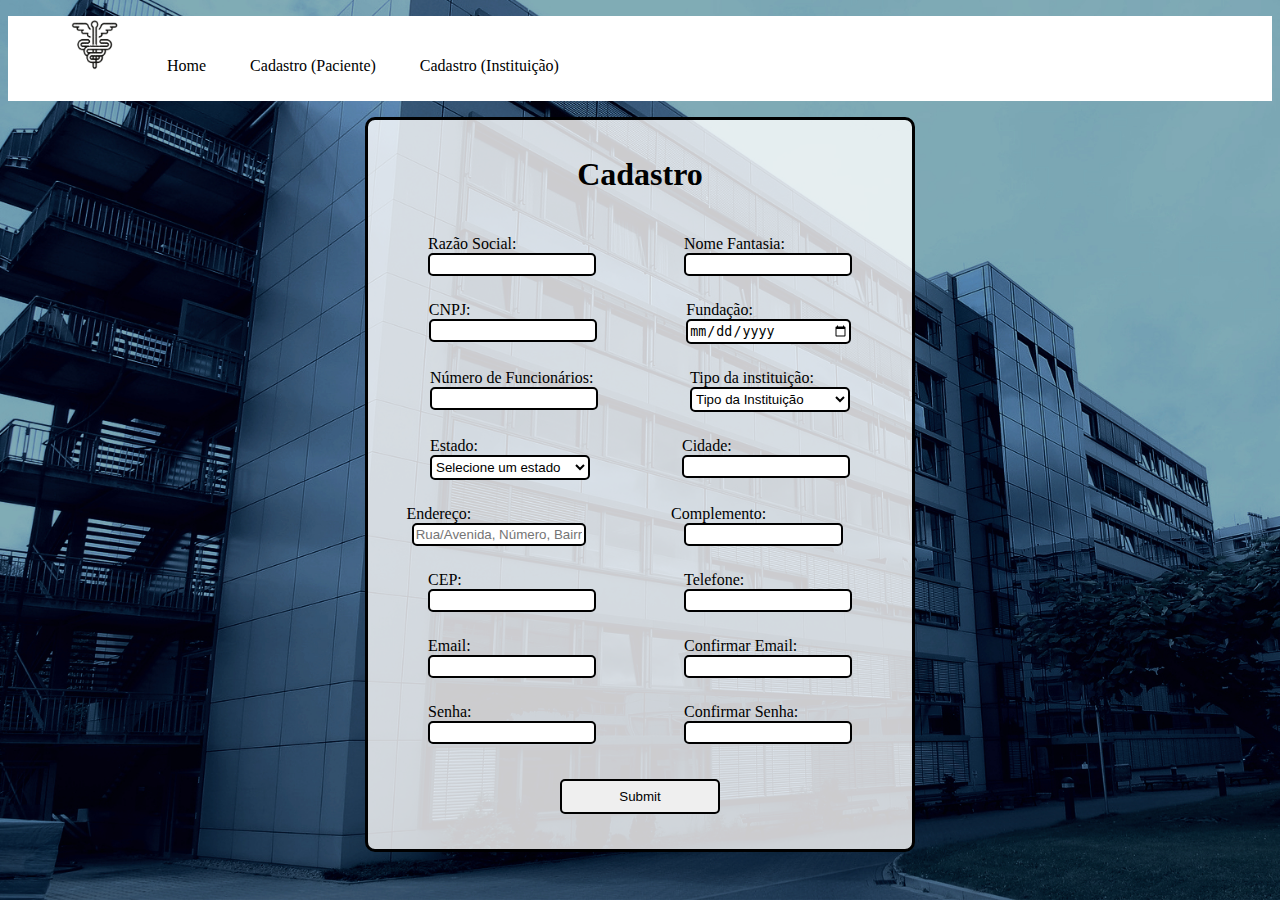
<file: cadastro_instituicao.html>
<!doctype html>
<html lang="en">
   <head>
      <meta charset="utf-8">
      <meta name="viewport" content="width=device-width, initial-scale=1">
      <link rel="stylesheet" type="text/css" href="css/style.css">
      <link rel="icon" type="image/x-icon" href="img/icone.jpg">
      <link href="https://cdn.jsdelivr.net/npm/bootstrap@5.0.1/dist/css/bootstrap.min.css" rel="stylesheet" integrity="sha384-+0n0xVW2eSR5OomGNYDnhzAbDsOXxcvSN1TPprVMTNDbiYZCxYbOOl7+AMvyTG2x" crossorigin="anonymous">
      <title>Cadastro (Instituição)</title>
   </head>
   <body id="body_cadastro_empresa">
      <nav>
         <ul>
            <li>
               <a> <img src="img/logo.png" height="55" width="55" alt="logo símbolo saúde"> </a>
            </li>
            <li class="linavtexto">
               <a href="#"> Home </a>
            </li>
            <li class="linavtexto">
               <a href="cadastro_paciente.html"> Cadastro (Paciente) </a>
            </li>
            <li class="linavtexto">
               <a href="#"> Cadastro (Instituição) </a>
            </li>
         </ul>
      </nav>
      <div>
         <form>
            <div class="linha">
               <h1 class="coluna">Cadastro</h1>
            </div>
            <div class="linha">
               <label class="coluna">Razão Social:
               <input type="text" required="">
               </label>
               <label class="coluna">Nome Fantasia:
               <input type="text" required="">
               </label>
            </div>
            <div class="linha">
               <label class="coluna">CNPJ:
               <input type="number" required="">
               </label>
               <label class="coluna">Fundação:
               <input type="date" required="">
               </label>
            </div>
            <div class="linha">
               <label class="coluna">Número de Funcionários:
               <input type="number" required="">
               </label>
               <label class="coluna">
                  Tipo da instituição:
                  <select name="tipo_instituicao" required>
                     <option value="">Tipo da Instituição</option>
                     <option value="ssp">Sociedade Simples Pura</option>
                     <option value="ss_ltda">Sociedade Simples LTDA</option>
                     <option value="se_ltda">Sociedade Empresarial LTDA</option>
                     <option value="eireli">EIRELI</option>
                     <option value="outro">Outro</option>
                  </select>
               </label>
            </div>
            <div class="linha">
               <label class="coluna">
                  Estado:
                  <select name="estado" required>
                     <option value="">Selecione um estado</option>
                     <option value="ac">Acre</option>
                     <option value="al">Alagoas</option>
                     <option value="am">Amazonas</option>
                     <option value="ap">Amapá</option>
                     <option value="ba">Bahia</option>
                     <option value="ce">Ceará</option>
                     <option value="df">Distrito Federal</option>
                     <option value="es">Espírito Santo</option>
                     <option value="go">Goiás</option>
                     <option value="ma">Maranhão</option>
                     <option value="mt">Mato Grosso</option>
                     <option value="ms">Mato Grosso do Sul</option>
                     <option value="mg">Minas Gerais</option>
                     <option value="pa">Pará</option>
                     <option value="pb">Paraíba</option>
                     <option value="pr">Paraná</option>
                     <option value="pe">Pernambuco</option>
                     <option value="pi">Piauí</option>
                     <option value="rj">Rio de Janeiro</option>
                     <option value="rn">Rio Grande do Norte</option>
                     <option value="ro">Rondônia</option>
                     <option value="rs">Rio Grande do Sul</option>
                     <option value="rr">Roraima</option>
                     <option value="sc">Santa Catarina</option>
                     <option value="se">Sergipe</option>
                     <option value="sp">São Paulo</option>
                     <option value="to">Tocantins</option>
                  </select>
               </label>
               <label class="coluna">Cidade:
               <input type="text" required="">
               </label>
            </div>
            <div class="linha">
               <label class="coluna endereco col-8" >Endereço:
               <input type="text" required="" placeholder="Rua/Avenida, Número, Bairro"> 
               </label>
               <label class="coluna complemento">Complemento:
               <input type="text">
               </label>
            </div>
            <div class="linha">
               <label class="coluna" >CEP:
               <input type="number" required=""> 
               </label>
               <label class="coluna">Telefone:
               <input type="number" required="">
               </label>
            </div>
            <div class="linha">
               <label class="coluna">Email:
               <input type="email" required="">
               </label>
               <label class="coluna">Confirmar Email:
               <input type="email" required="">
               </label>
            </div>
            <div class="linha">
               <label class="coluna">Senha:
               <input type="password" required="">
               </label>
               <label class="coluna">Confirmar Senha:
               <input type="password" required="">
               </label>
            </div>
            <input type="submit" id="enviar">
            <script></script>
         </form>
      </div>
      <script src="https://cdn.jsdelivr.net/npm/bootstrap@5.0.1/dist/js/bootstrap.bundle.min.js" integrity="sha384-gtEjrD/SeCtmISkJkNUaaKMoLD0//ElJ19smozuHV6z3Iehds+3Ulb9Bn9Plx0x4" crossorigin="anonymous"></script>
   </body>
</html>
</file>
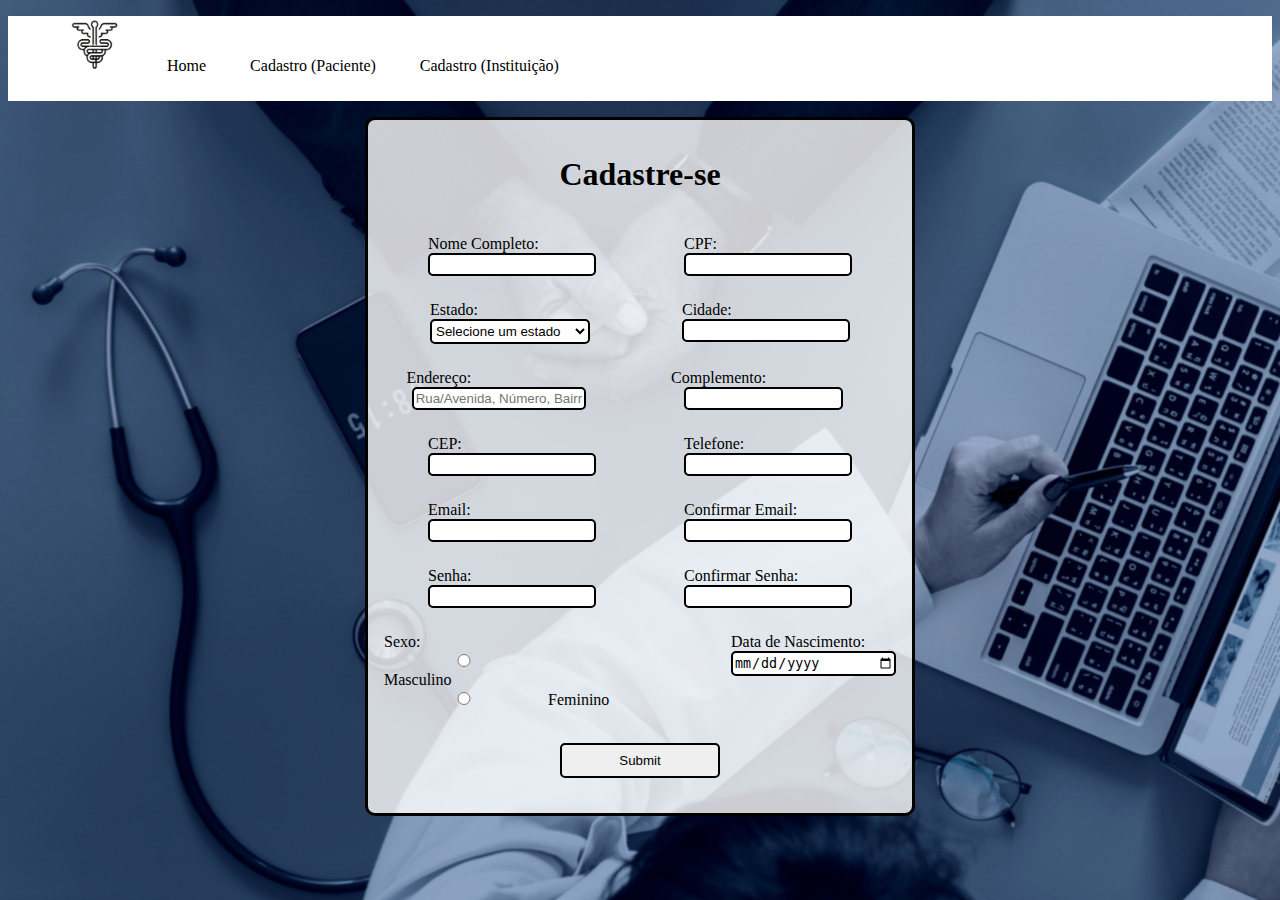
<file: cadastro_paciente.html>
<!doctype html>
<html lang="en">
   <head>
      <meta charset="utf-8">
      <meta name="viewport" content="width=device-width, initial-scale=1">
      <link rel="stylesheet" type="text/css" href="css/style.css">
      <link rel="icon" type="image/x-icon" href="img/icone.jpg">
      <link href="https://cdn.jsdelivr.net/npm/bootstrap@5.0.1/dist/css/bootstrap.min.css" rel="stylesheet" integrity="sha384-+0n0xVW2eSR5OomGNYDnhzAbDsOXxcvSN1TPprVMTNDbiYZCxYbOOl7+AMvyTG2x" crossorigin="anonymous">
      <title>Cadastro (Paciente)</title>
   </head>
   <body id="body_cadastro_paciente">
      <nav>
         <ul>
            <li>
               <a> <img src="img/logo.png" height="55" width="55" alt="logo símbolo saúde"> </a>
            </li>
            <li class="linavtexto">
               <a href="#"> Home </a>
            </li>
            <li class="linavtexto">
               <a href="#"> Cadastro (Paciente) </a>
            </li>
            <li class="linavtexto">
               <a href="cadastro_instituicao.html"> Cadastro (Instituição) </a>
            </li>
         </ul>
      </nav>
      <div>
         <form>
            <div class="linha">
               <h1 class="coluna">Cadastre-se</h1>
            </div>
            <div class="linha">
               <label class="coluna">Nome Completo:
               <input type="text" required>
               </label>
               <label class="coluna">CPF:
               <input type="number" required>
               </label>
            </div>
            <div class="linha">
               <label class="coluna">
                  Estado:
                  <select name="estado" required>
                     <option value="">Selecione um estado</option>
                     <option value="ac">Acre</option>
                     <option value="al">Alagoas</option>
                     <option value="am">Amazonas</option>
                     <option value="ap">Amapá</option>
                     <option value="ba">Bahia</option>
                     <option value="ce">Ceará</option>
                     <option value="df">Distrito Federal</option>
                     <option value="es">Espírito Santo</option>
                     <option value="go">Goiás</option>
                     <option value="ma">Maranhão</option>
                     <option value="mt">Mato Grosso</option>
                     <option value="ms">Mato Grosso do Sul</option>
                     <option value="mg">Minas Gerais</option>
                     <option value="pa">Pará</option>
                     <option value="pb">Paraíba</option>
                     <option value="pr">Paraná</option>
                     <option value="pe">Pernambuco</option>
                     <option value="pi">Piauí</option>
                     <option value="rj">Rio de Janeiro</option>
                     <option value="rn">Rio Grande do Norte</option>
                     <option value="ro">Rondônia</option>
                     <option value="rs">Rio Grande do Sul</option>
                     <option value="rr">Roraima</option>
                     <option value="sc">Santa Catarina</option>
                     <option value="se">Sergipe</option>
                     <option value="sp">São Paulo</option>
                     <option value="to">Tocantins</option>
                  </select>
               </label>
               <label class="coluna">Cidade:
               <input type="text" required>
               </label>
            </div>
            <div class="linha">
               <label class="coluna endereco col-8" >Endereço:
               <input type="text" required placeholder="Rua/Avenida, Número, Bairro"> 
               </label>
               <label class="coluna complemento">Complemento:
               <input type="text">
               </label>
            </div>
            <div class="linha">
               <label class="coluna" >CEP:
               <input type="number" required> 
               </label>
               <label class="coluna">Telefone:
               <input type="number" required>
               </label>
            </div>
            <div class="linha">
               <label class="coluna">Email:
               <input type="email" required>
               </label>
               <label class="coluna">Confirmar Email:
               <input type="email" required>
               </label>
            </div>
            <div class="linha">
               <label class="coluna">Senha:
               <input type="password" required>
               </label>
               <label class="coluna">Confirmar Senha:
               <input type="password" required>
               </label>
            </div>
            <div class="linha">
               <div class="coluna divsexo">
                  Sexo:
                  <div class="form-check">
                     <input class="form-check-input" type="radio" name="flexRadioDefault" id="flexRadioDefault1" required="">
                     <label class="form-check-label radiolabel" for="flexRadioDefault1">
                     Masculino
                     </label>
                  </div>
                  <div class="form-check">
                     <input class="form-check-input" type="radio" name="flexRadioDefault" id="flexRadioDefault2" required="">
                     <label class="form-check-label radiolabel" for="flexRadioDefault2">
                     Feminino
                     </label>
                  </div>
               </div>
               <label class="coluna labeldate"> Data de Nascimento:
               <input type="date" required>
               </label>
            </div>
            <input type="submit" id="enviar">
         </form>
      </div>
      <script src="https://cdn.jsdelivr.net/npm/bootstrap@5.0.1/dist/js/bootstrap.bundle.min.js" integrity="sha384-gtEjrD/SeCtmISkJkNUaaKMoLD0//ElJ19smozuHV6z3Iehds+3Ulb9Bn9Plx0x4" crossorigin="anonymous"></script>
   </body>
</html>
</file>
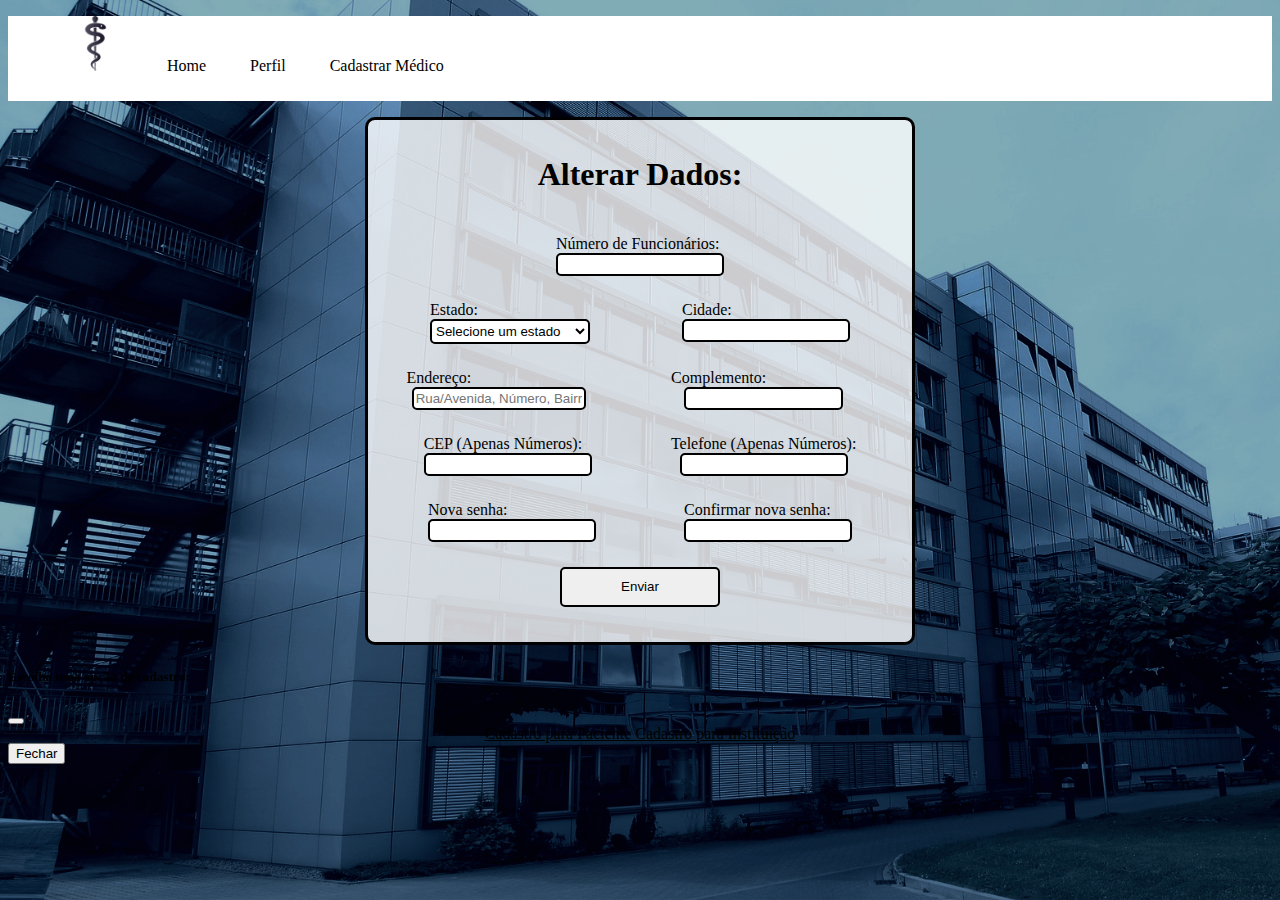
<file: FrontEnd/atualizar_instituicao.html>
<!doctype html>
<html lang="pt-br">
   <head>
      <meta charset="utf-8">
      <meta name="viewport" content="width=device-width, initial-scale=1">
      <link rel="stylesheet" type="text/css" href="css/style.css">
      <link rel="icon" type="image/x-icon" href="img/icone.png">
      <link href="https://cdn.jsdelivr.net/npm/bootstrap@5.0.1/dist/css/bootstrap.min.css" rel="stylesheet" integrity="sha384-+0n0xVW2eSR5OomGNYDnhzAbDsOXxcvSN1TPprVMTNDbiYZCxYbOOl7+AMvyTG2x" crossorigin="anonymous">
      <title>Alterar Dados</title>
   </head>
   <body id="body_cadastro_empresa" onload="carregarDadosAtualizar()">
      <nav>
         <ul>
            <li>
               <a> <img src="img/logo.png" height="55" width="55" alt="logo símbolo saúde"> </a>
            </li>
            <li class="linavtexto">
               <a href="home.html"> Home </a>
            </li>
            <li class="linavtexto">
               <a href="perfil_usuario.html" id="perfil" class="d-none"> Perfil </a>
            </li>
            <li class="linavtexto">
               <a href="cadastro_medico.html" id="cadastroMedico" class="d-none"> Cadastrar Médico </a>
            </li>
         </ul>
      </nav>
      <div>
         <form onsubmit="return false" id='form_atualizar'>
            <div class="linha">
               <h1 class="coluna">Alterar Dados:</h1>
            </div>
            <div class="linha">
               <label class="coluna">Número de Funcionários:
               <input type="number" required="" id ="campoNumeroFuncionarios">
               </label>
            </div>
            <div class="linha">
               <label class="coluna">
                  Estado:
                  <select name="estado" required id="campoEstado">
                     <option value="">Selecione um estado</option>
                     <option value="ac">Acre</option>
                     <option value="al">Alagoas</option>
                     <option value="am">Amazonas</option>
                     <option value="ap">Amapá</option>
                     <option value="ba">Bahia</option>
                     <option value="ce">Ceará</option>
                     <option value="df">Distrito Federal</option>
                     <option value="es">Espírito Santo</option>
                     <option value="go">Goiás</option>
                     <option value="ma">Maranhão</option>
                     <option value="mt">Mato Grosso</option>
                     <option value="ms">Mato Grosso do Sul</option>
                     <option value="mg">Minas Gerais</option>
                     <option value="pa">Pará</option>
                     <option value="pb">Paraíba</option>
                     <option value="pr">Paraná</option>
                     <option value="pe">Pernambuco</option>
                     <option value="pi">Piauí</option>
                     <option value="rj">Rio de Janeiro</option>
                     <option value="rn">Rio Grande do Norte</option>
                     <option value="ro">Rondônia</option>
                     <option value="rs">Rio Grande do Sul</option>
                     <option value="rr">Roraima</option>
                     <option value="sc">Santa Catarina</option>
                     <option value="se">Sergipe</option>
                     <option value="sp">São Paulo</option>
                     <option value="to">Tocantins</option>
                  </select>
               </label>
               <label class="coluna">Cidade:
               <input type="text" required="" id="campoCidade">
               </label>
            </div>
            <div class="linha">
               <label class="coluna endereco col-8" >Endereço:
               <input type="text" required="" placeholder="Rua/Avenida, Número, Bairro" id="campoEndereco"> 
               </label>
               <label class="coluna complemento">Complemento:
               <input type="text" id="campoComplemento">
               </label>
            </div>
            <div class="linha">
               <label class="coluna" >CEP (Apenas Números):
               <input type="number" required="" id="campoCEP"> 
               </label>
               <label class="coluna">Telefone (Apenas Números):
               <input type="number" required="" id="campoTelefone">
               </label>
            </div>
            <div class="linha">
               <label class="coluna">Nova senha:
               <input type="password" required="" id="campoSenha">
               </label>
               <label class="coluna">Confirmar nova senha:
               <input type="password" required="" id="campoConfirmarSenha">
               </label>
            </div>
            <input type="submit" id="enviar" value="Enviar">
            <script></script>
         </form>
      </div>
      <div class="modal fade" id="modal_cadastro" tabindex="-1" aria-labelledby="ModalLabel" aria-hidden="true">
        <div class="modal-dialog">
          <div class="modal-content">
            <div class="modal-header">
              <h5 class="modal-title" id="ModalLabel">Escolha uma opção de cadastro:</h5>
              <button type="button" class="btn-close" data-bs-dismiss="modal" aria-label="Close"></button>
            </div>
            <div class="modal-body login-modal">
              <a class="btn btn-outline-primary btn-lg" href="cadastro_paciente.html"> Cadastro para Paciente </a>
              <a class="btn btn-outline-primary btn-lg" href="cadastro_instituicao.html"> Cadastro para Instituição </a>
            </div>
            <div class="modal-footer">
              <button type="button" class="btn btn-secondary" data-bs-dismiss="modal">Fechar</button>
            </div>
          </div>
        </div>
      </div>
      <script src="https://code.jquery.com/jquery-3.6.0.min.js"></script>
      <script src="https://cdn.jsdelivr.net/npm/bootstrap@5.0.1/dist/js/bootstrap.bundle.min.js" integrity="sha384-gtEjrD/SeCtmISkJkNUaaKMoLD0//ElJ19smozuHV6z3Iehds+3Ulb9Bn9Plx0x4" crossorigin="anonymous"></script>
      <script src="js/script.js"></script>
   </body>
</html>
</file>
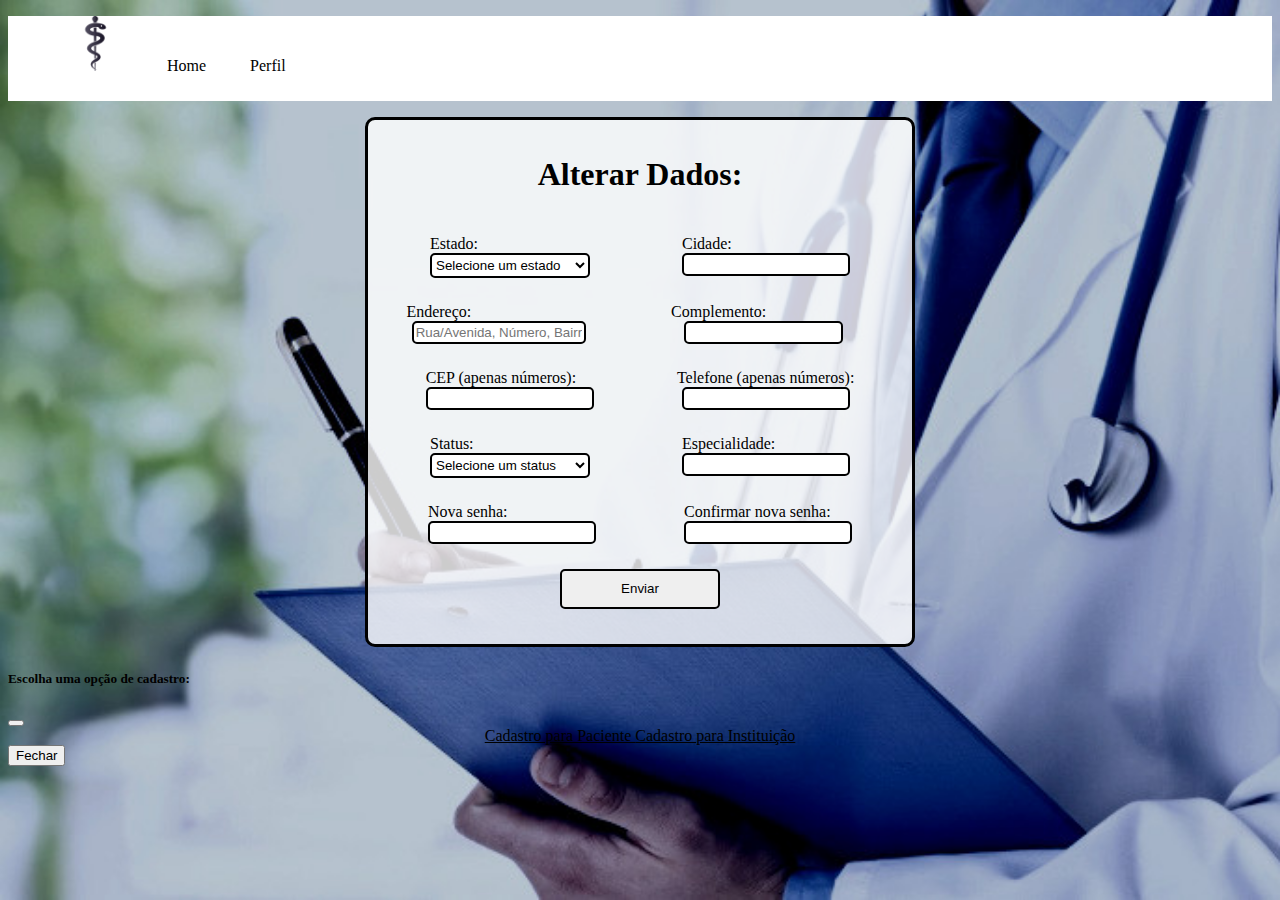
<file: FrontEnd/atualizar_medico.html>
<!doctype html>
<html lang="pt-br">
   <head>
      <meta charset="utf-8">
      <meta name="viewport" content="width=device-width, initial-scale=1">
      <link rel="stylesheet" type="text/css" href="css/style.css">
      <link rel="icon" type="image/x-icon" href="img/icone.png">
      <link href="https://cdn.jsdelivr.net/npm/bootstrap@5.0.1/dist/css/bootstrap.min.css" rel="stylesheet" integrity="sha384-+0n0xVW2eSR5OomGNYDnhzAbDsOXxcvSN1TPprVMTNDbiYZCxYbOOl7+AMvyTG2x" crossorigin="anonymous">
      <title>Alterar Dados</title>
   </head>
   <body id="body_cadastro_medico" onload="carregarDadosAtualizar()">
      <nav>
         <ul>
            <li>
               <a> <img src="img/logo.png" height="55" width="55" alt="logo símbolo saúde"> </a>
            </li>
            <li class="linavtexto">
                <a href="home.html"> Home </a>
            </li>
            <li class="linavtexto">
               <a href="perfil_usuario.html" id="perfil" class="d-none"> Perfil </a>
            </li>
         </ul>
      </nav>
      <div>
         <form onsubmit="return false" id='form_atualizar'>
            <div class="linha">
               <h1 class="coluna">Alterar Dados:</h1>
            </div>
            <div class="linha">
               <label class="coluna">
                  Estado:
                  <select name="estado" id="campoEstado" required>
                     <option value="">Selecione um estado</option>
                     <option value="ac">Acre</option>
                     <option value="al">Alagoas</option>
                     <option value="am">Amazonas</option>
                     <option value="ap">Amapá</option>
                     <option value="ba">Bahia</option>
                     <option value="ce">Ceará</option>
                     <option value="df">Distrito Federal</option>
                     <option value="es">Espírito Santo</option>
                     <option value="go">Goiás</option>
                     <option value="ma">Maranhão</option>
                     <option value="mt">Mato Grosso</option>
                     <option value="ms">Mato Grosso do Sul</option>
                     <option value="mg">Minas Gerais</option>
                     <option value="pa">Pará</option>
                     <option value="pb">Paraíba</option>
                     <option value="pr">Paraná</option>
                     <option value="pe">Pernambuco</option>
                     <option value="pi">Piauí</option>
                     <option value="rj">Rio de Janeiro</option>
                     <option value="rn">Rio Grande do Norte</option>
                     <option value="ro">Rondônia</option>
                     <option value="rs">Rio Grande do Sul</option>
                     <option value="rr">Roraima</option>
                     <option value="sc">Santa Catarina</option>
                     <option value="se">Sergipe</option>
                     <option value="sp">São Paulo</option>
                     <option value="to">Tocantins</option>
                  </select>
               </label>
               <label class="coluna">Cidade:
               <input type="text" id="campoCidade" required>
               </label>
            </div>
            <div class="linha">
               <label class="coluna endereco col-8" >Endereço:
               <input type="text" id="campoEndereco" required placeholder="Rua/Avenida, Número, Bairro"> 
               </label>
               <label class="coluna complemento">Complemento:
               <input type="text" id="campoComplemento">
               </label>
            </div>
            <div class="linha">
               <label class="coluna" >CEP (apenas números):
               <input type="number" id="campoCEP" required> 
               </label>
               <label class="coluna">Telefone (apenas números):
               <input type="number" id="campoTelefone" required>
               </label>
            </div>
            <div class="linha">
                <label class="coluna">Status:
                    <select name="status" id="campoStatus" required>
                       <option value="">Selecione um status</option>
                       <option value="ativo">Ativo</option>
                       <option value="inoperante">Inoperante</option>
                    </select>
                </label>
                <label class="coluna">Especialidade:
                    <input type="text" id="campoEspecialidade" required>
                </label>
            </div>
            <div class="linha">
               <label class="coluna">Nova senha:
               <input type="password" id="campoSenha" required>
               </label>
               <label class="coluna">Confirmar nova senha:
               <input type="password" id="campoConfirmarSenha" required>
               </label>
            </div>
            <input type="submit" id="enviar" value="Enviar">
            </div>
         </form>
      </div>
      <div class="modal fade" id="modal_cadastro" tabindex="-1" aria-labelledby="ModalLabel" aria-hidden="true">
        <div class="modal-dialog">
          <div class="modal-content">
            <div class="modal-header">
              <h5 class="modal-title" id="ModalLabel">Escolha uma opção de cadastro:</h5>
              <button type="button" class="btn-close" data-bs-dismiss="modal" aria-label="Close"></button>
            </div>
            <div class="modal-body login-modal">
              <a class="btn btn-outline-primary btn-lg" href="cadastro_paciente.html"> Cadastro para Paciente </a>
              <a class="btn btn-outline-primary btn-lg" href="cadastro_instituicao.html"> Cadastro para Instituição </a>
            </div>
            <div class="modal-footer">
              <button type="button" class="btn btn-secondary" data-bs-dismiss="modal">Fechar</button>
            </div>
          </div>
        </div>
      </div>
      <script src="https://code.jquery.com/jquery-3.6.0.min.js"></script>
      <script src="https://cdn.jsdelivr.net/npm/bootstrap@5.0.1/dist/js/bootstrap.bundle.min.js" integrity="sha384-gtEjrD/SeCtmISkJkNUaaKMoLD0//ElJ19smozuHV6z3Iehds+3Ulb9Bn9Plx0x4" crossorigin="anonymous"></script>
      <script src="js/script.js"></script>
   </body>
</html>
</file>
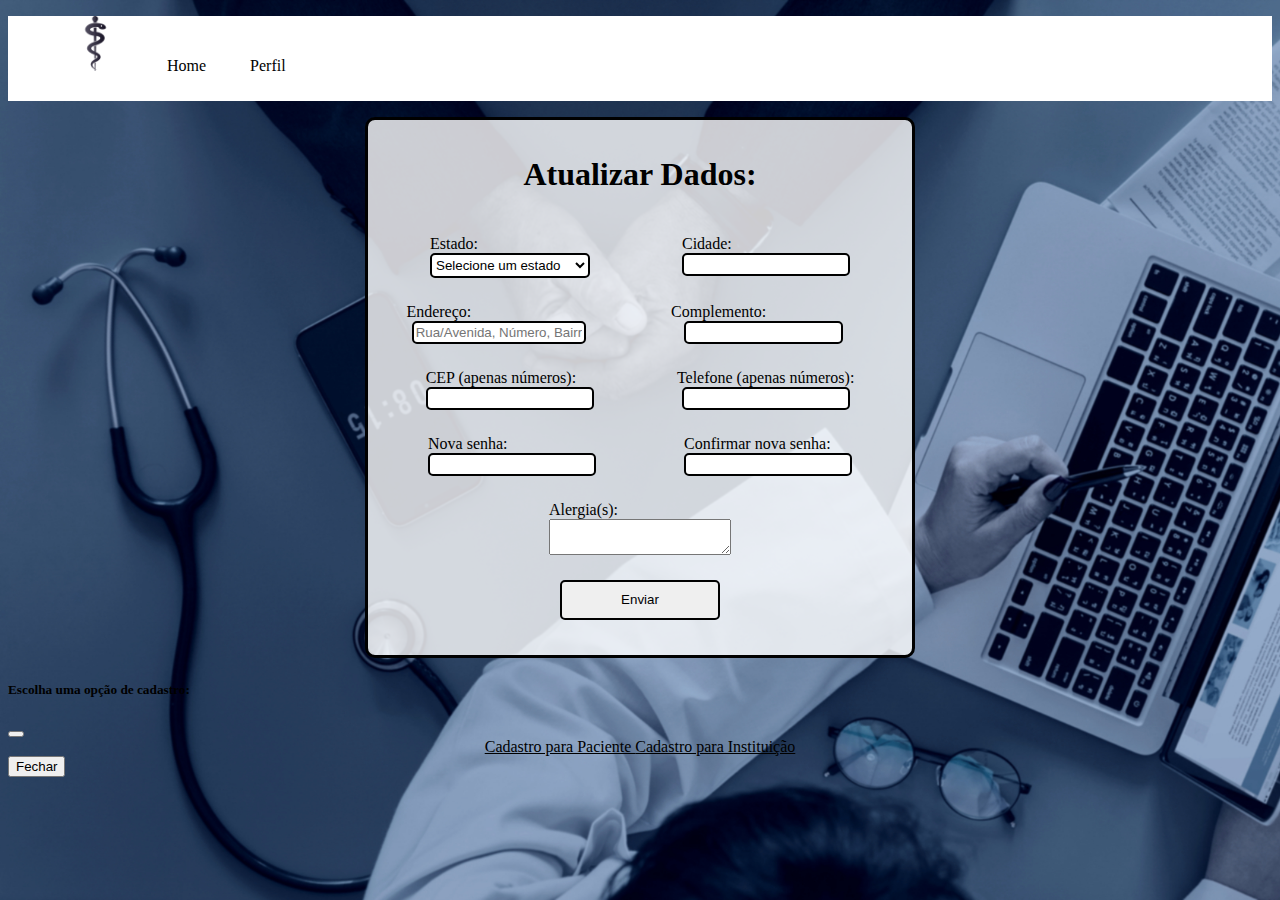
<file: FrontEnd/atualizar_paciente.html>
<!doctype html>
<html lang="pt-br">
   <head>
      <meta charset="utf-8">
      <meta name="viewport" content="width=device-width, initial-scale=1">
      <link rel="stylesheet" type="text/css" href="css/style.css">
      <link rel="icon" type="image/x-icon" href="img/icone.png">
      <link href="https://cdn.jsdelivr.net/npm/bootstrap@5.0.1/dist/css/bootstrap.min.css" rel="stylesheet" integrity="sha384-+0n0xVW2eSR5OomGNYDnhzAbDsOXxcvSN1TPprVMTNDbiYZCxYbOOl7+AMvyTG2x" crossorigin="anonymous">
      <title>Alterar Dados</title>
   </head>
   <body id="body_cadastro_paciente" onload="carregarDadosAtualizar()">
      <nav>
         <ul>
            <li>
               <a> <img src="img/logo.png" height="55" width="55" alt="logo símbolo saúde"> </a>
            </li>
            <li class="linavtexto">
               <a href="home.html"> Home </a>
            </li>
            <li class="linavtexto">
               <a href="perfil_usuario.html" id="perfil" class="d-none"> Perfil </a>
            </li>
         </ul>
      </nav>
      <div>
         <form onsubmit="return false" id='form_atualizar'>
            <div class="linha">
               <h1 class="coluna">Atualizar Dados:</h1>
            </div>
            <div class="linha">
               <label class="coluna">
                  Estado:
                  <select name="estado" required id="campoEstado">
                     <option value="">Selecione um estado</option>
                     <option value="ac">Acre</option>
                     <option value="al">Alagoas</option>
                     <option value="am">Amazonas</option>
                     <option value="ap">Amapá</option>
                     <option value="ba">Bahia</option>
                     <option value="ce">Ceará</option>
                     <option value="df">Distrito Federal</option>
                     <option value="es">Espírito Santo</option>
                     <option value="go">Goiás</option>
                     <option value="ma">Maranhão</option>
                     <option value="mt">Mato Grosso</option>
                     <option value="ms">Mato Grosso do Sul</option>
                     <option value="mg">Minas Gerais</option>
                     <option value="pa">Pará</option>
                     <option value="pb">Paraíba</option>
                     <option value="pr">Paraná</option>
                     <option value="pe">Pernambuco</option>
                     <option value="pi">Piauí</option>
                     <option value="rj">Rio de Janeiro</option>
                     <option value="rn">Rio Grande do Norte</option>
                     <option value="ro">Rondônia</option>
                     <option value="rs">Rio Grande do Sul</option>
                     <option value="rr">Roraima</option>
                     <option value="sc">Santa Catarina</option>
                     <option value="se">Sergipe</option>
                     <option value="sp">São Paulo</option>
                     <option value="to">Tocantins</option>
                  </select>
               </label>
               <label class="coluna">Cidade:
               <input type="text" required id="campoCidade" id="campoEndereco">
               </label>
            </div>
            <div class="linha">
               <label class="coluna endereco col-8" >Endereço:
               <input type="text" required placeholder="Rua/Avenida, Número, Bairro" id="campoEndereco"> 
               </label>
               <label class="coluna complemento">Complemento:
               <input type="text" id="campoComplemento">
               </label>
            </div>
            <div class="linha">
               <label class="coluna" >CEP (apenas números):
               <input type="number" required id="campoCEP"> 
               </label>
               <label class="coluna">Telefone (apenas números):
               <input type="number" required id="campoTelefone">
               </label>
            </div>
            <div class="linha">
               <label class="coluna">Nova senha:
               <input type="password" required id="campoSenha">
               </label>
               <label class="coluna">Confirmar nova senha:
               <input type="password" required id="campoConfirmarSenha">
               </label>
            </div>
            <div class="linha">
               <label class="coluna complemento">Alergia(s):
                  <textarea id="campoAlergia"></textarea>
               </label>
            </div>
            <input type="submit" id="enviar" value="Enviar">
         </form>
      </div>
      <div class="modal fade" id="modal_cadastro" tabindex="-1" aria-labelledby="ModalLabel" aria-hidden="true">
        <div class="modal-dialog">
          <div class="modal-content">
            <div class="modal-header">
              <h5 class="modal-title" id="ModalLabel">Escolha uma opção de cadastro:</h5>
              <button type="button" class="btn-close" data-bs-dismiss="modal" aria-label="Close"></button>
            </div>
            <div class="modal-body login-modal">
              <a class="btn btn-outline-primary btn-lg" href="cadastro_paciente.html"> Cadastro para Paciente </a>
              <a class="btn btn-outline-primary btn-lg" href="cadastro_instituicao.html"> Cadastro para Instituição </a>
            </div>
            <div class="modal-footer">
              <button type="button" class="btn btn-secondary" data-bs-dismiss="modal">Fechar</button>
            </div>
          </div>
        </div>
      </div>
      <script src="https://code.jquery.com/jquery-3.6.0.min.js"></script>
      <script src="https://cdn.jsdelivr.net/npm/bootstrap@5.0.1/dist/js/bootstrap.bundle.min.js" integrity="sha384-gtEjrD/SeCtmISkJkNUaaKMoLD0//ElJ19smozuHV6z3Iehds+3Ulb9Bn9Plx0x4" crossorigin="anonymous"></script>
      <script src="js/script.js"></script>
   </body>
</html>
</file>
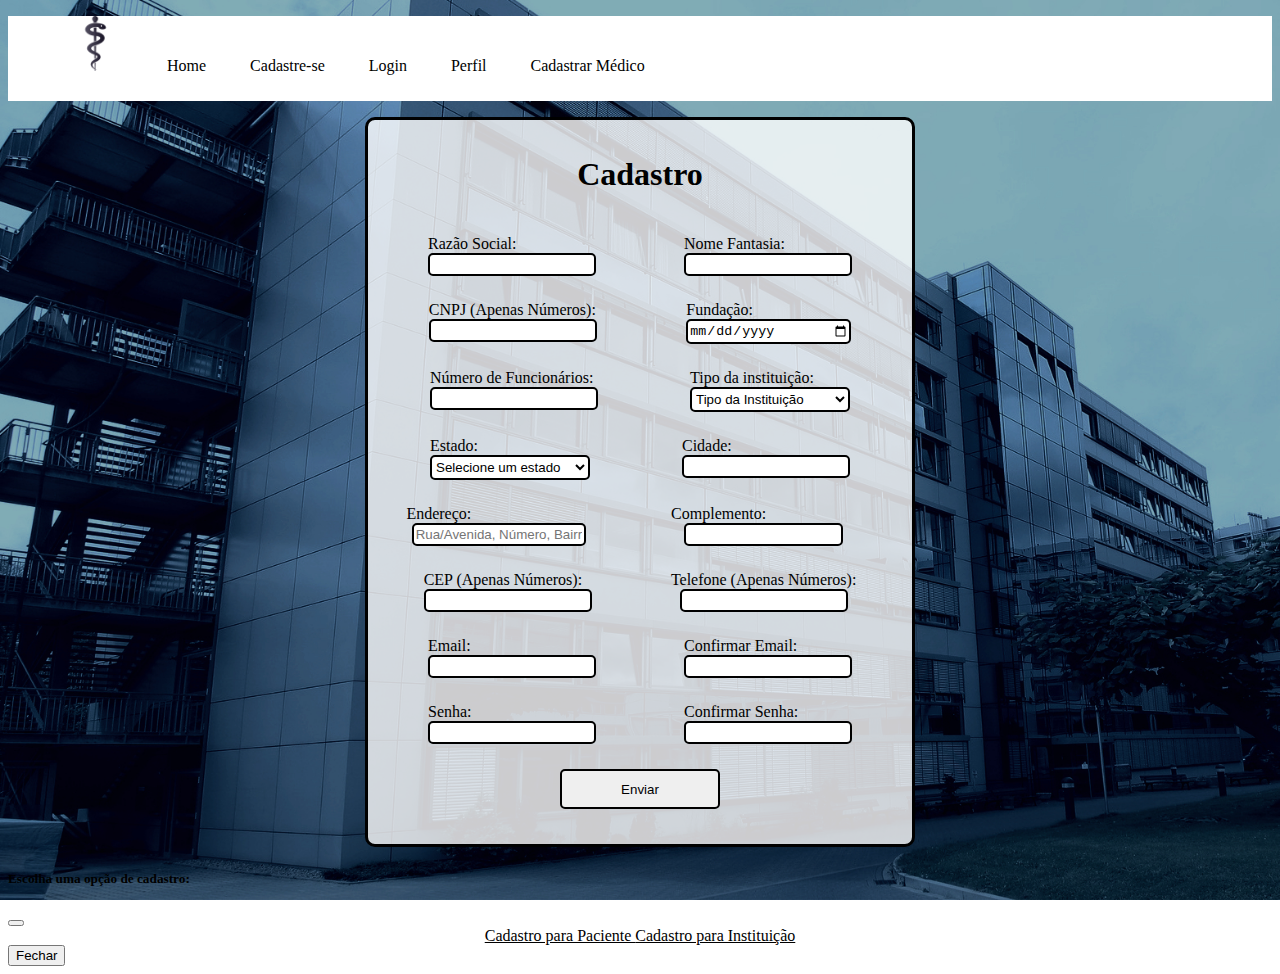
<file: FrontEnd/cadastro_instituicao.html>
<!doctype html>
<html lang="pt-br">
   <head>
      <meta charset="utf-8">
      <meta name="viewport" content="width=device-width, initial-scale=1">
      <link rel="stylesheet" type="text/css" href="css/style.css">
      <link rel="icon" type="image/x-icon" href="img/icone.png">
      <link href="https://cdn.jsdelivr.net/npm/bootstrap@5.0.1/dist/css/bootstrap.min.css" rel="stylesheet" integrity="sha384-+0n0xVW2eSR5OomGNYDnhzAbDsOXxcvSN1TPprVMTNDbiYZCxYbOOl7+AMvyTG2x" crossorigin="anonymous">
      <title>Cadastro (Instituição)</title>
   </head>
   <body id="body_cadastro_empresa">
      <nav>
         <ul>
            <li>
               <a> <img src="img/logo.png" height="55" width="55" alt="logo símbolo saúde"> </a>
            </li>
            <li class="linavtexto">
               <a href="home.html"> Home </a>
            </li>
            <li class="linavtexto">
               <a href="#" data-bs-toggle="modal" data-bs-target="#modal_cadastro" id="cadastro"> Cadastre-se </a>
            </li>
            <li class="linavtexto">
               <a href="login_geral.html"> Login </a>
            </li>
            <li class="linavtexto">
               <a href="perfil_usuario.html" id="perfil" class="d-none"> Perfil </a>
            </li>
            <li class="linavtexto">
               <a href="cadastro_medico.html" id="cadastroMedico" class="d-none"> Cadastrar Médico </a>
            </li>
         </ul>
      </nav>
      <div>
         <form onsubmit="return false" id='form_cadastro'>
            <div class="linha">
               <h1 class="coluna">Cadastro</h1>
            </div>
            <div class="linha">
               <label class="coluna">Razão Social:
               <input type="text" required="" id="campoRazaoSocial">
               </label>
               <label class="coluna">Nome Fantasia:
               <input type="text" required="" id="campoNomeFantasia">
               </label>
            </div>
            <div class="linha">
               <label class="coluna">CNPJ (Apenas Números):
               <input type="number" required="" id="campoCNPJ">
               </label>
               <label class="coluna">Fundação:
               <input type="date" required="" id="campoSurgimento">
               </label>
            </div>
            <div class="linha">
               <label class="coluna">Número de Funcionários:
               <input type="number" required="" id ="campoNumeroFuncionarios">
               </label>
               <label class="coluna">
                  Tipo da instituição:
                  <select name="tipo_instituicao" required id="campoTipoInstituicao">
                     <option value="">Tipo da Instituição</option>
                     <option value="Sociedade Simples Pura">Sociedade Simples Pura</option>
                     <option value="Sociedade Simples LTDA">Sociedade Simples LTDA</option>
                     <option value="Sociedade Empresarial LTDA">Sociedade Empresarial LTDA</option>
                     <option value="EIRELI">EIRELI</option>
                     <option value="Outro">Outro</option>
                  </select>
               </label>
            </div>
            <div class="linha">
               <label class="coluna">
                  Estado:
                  <select name="estado" required id="campoEstado">
                     <option value="">Selecione um estado</option>
                     <option value="ac">Acre</option>
                     <option value="al">Alagoas</option>
                     <option value="am">Amazonas</option>
                     <option value="ap">Amapá</option>
                     <option value="ba">Bahia</option>
                     <option value="ce">Ceará</option>
                     <option value="df">Distrito Federal</option>
                     <option value="es">Espírito Santo</option>
                     <option value="go">Goiás</option>
                     <option value="ma">Maranhão</option>
                     <option value="mt">Mato Grosso</option>
                     <option value="ms">Mato Grosso do Sul</option>
                     <option value="mg">Minas Gerais</option>
                     <option value="pa">Pará</option>
                     <option value="pb">Paraíba</option>
                     <option value="pr">Paraná</option>
                     <option value="pe">Pernambuco</option>
                     <option value="pi">Piauí</option>
                     <option value="rj">Rio de Janeiro</option>
                     <option value="rn">Rio Grande do Norte</option>
                     <option value="ro">Rondônia</option>
                     <option value="rs">Rio Grande do Sul</option>
                     <option value="rr">Roraima</option>
                     <option value="sc">Santa Catarina</option>
                     <option value="se">Sergipe</option>
                     <option value="sp">São Paulo</option>
                     <option value="to">Tocantins</option>
                  </select>
               </label>
               <label class="coluna">Cidade:
               <input type="text" required="" id="campoCidade">
               </label>
            </div>
            <div class="linha">
               <label class="coluna endereco col-8" >Endereço:
               <input type="text" required="" placeholder="Rua/Avenida, Número, Bairro" id="campoEndereco"> 
               </label>
               <label class="coluna complemento">Complemento:
               <input type="text" id="campoComplemento">
               </label>
            </div>
            <div class="linha">
               <label class="coluna" >CEP (Apenas Números):
               <input type="number" required="" id="campoCEP"> 
               </label>
               <label class="coluna">Telefone (Apenas Números):
               <input type="number" required="" id="campoTelefone">
               </label>
            </div>
            <div class="linha">
               <label class="coluna">Email:
               <input type="email" required="" id="campoEmail">
               </label>
               <label class="coluna">Confirmar Email:
               <input type="email" required="" id="campoConfirmarEmail">
               </label>
            </div>
            <div class="linha">
               <label class="coluna">Senha:
               <input type="password" required="" id="campoSenha">
               </label>
               <label class="coluna">Confirmar Senha:
               <input type="password" required="" id="campoConfirmarSenha">
               </label>
            </div>
            <input type="submit" id="enviar" value="Enviar">
            <script></script>
         </form>
      </div>
      <div class="modal fade" id="modal_cadastro" tabindex="-1" aria-labelledby="ModalLabel" aria-hidden="true">
        <div class="modal-dialog">
          <div class="modal-content">
            <div class="modal-header">
              <h5 class="modal-title" id="ModalLabel">Escolha uma opção de cadastro:</h5>
              <button type="button" class="btn-close" data-bs-dismiss="modal" aria-label="Close"></button>
            </div>
            <div class="modal-body login-modal">
              <a class="btn btn-outline-primary btn-lg" href="cadastro_paciente.html"> Cadastro para Paciente </a>
              <a class="btn btn-outline-primary btn-lg" href="cadastro_instituicao.html"> Cadastro para Instituição </a>
            </div>
            <div class="modal-footer">
              <button type="button" class="btn btn-secondary" data-bs-dismiss="modal">Fechar</button>
            </div>
          </div>
        </div>
      </div>
      <script src="https://code.jquery.com/jquery-3.6.0.min.js"></script>
      <script src="https://cdn.jsdelivr.net/npm/bootstrap@5.0.1/dist/js/bootstrap.bundle.min.js" integrity="sha384-gtEjrD/SeCtmISkJkNUaaKMoLD0//ElJ19smozuHV6z3Iehds+3Ulb9Bn9Plx0x4" crossorigin="anonymous"></script>
      <script src="js/script.js"></script>
   </body>
</html>
</file>
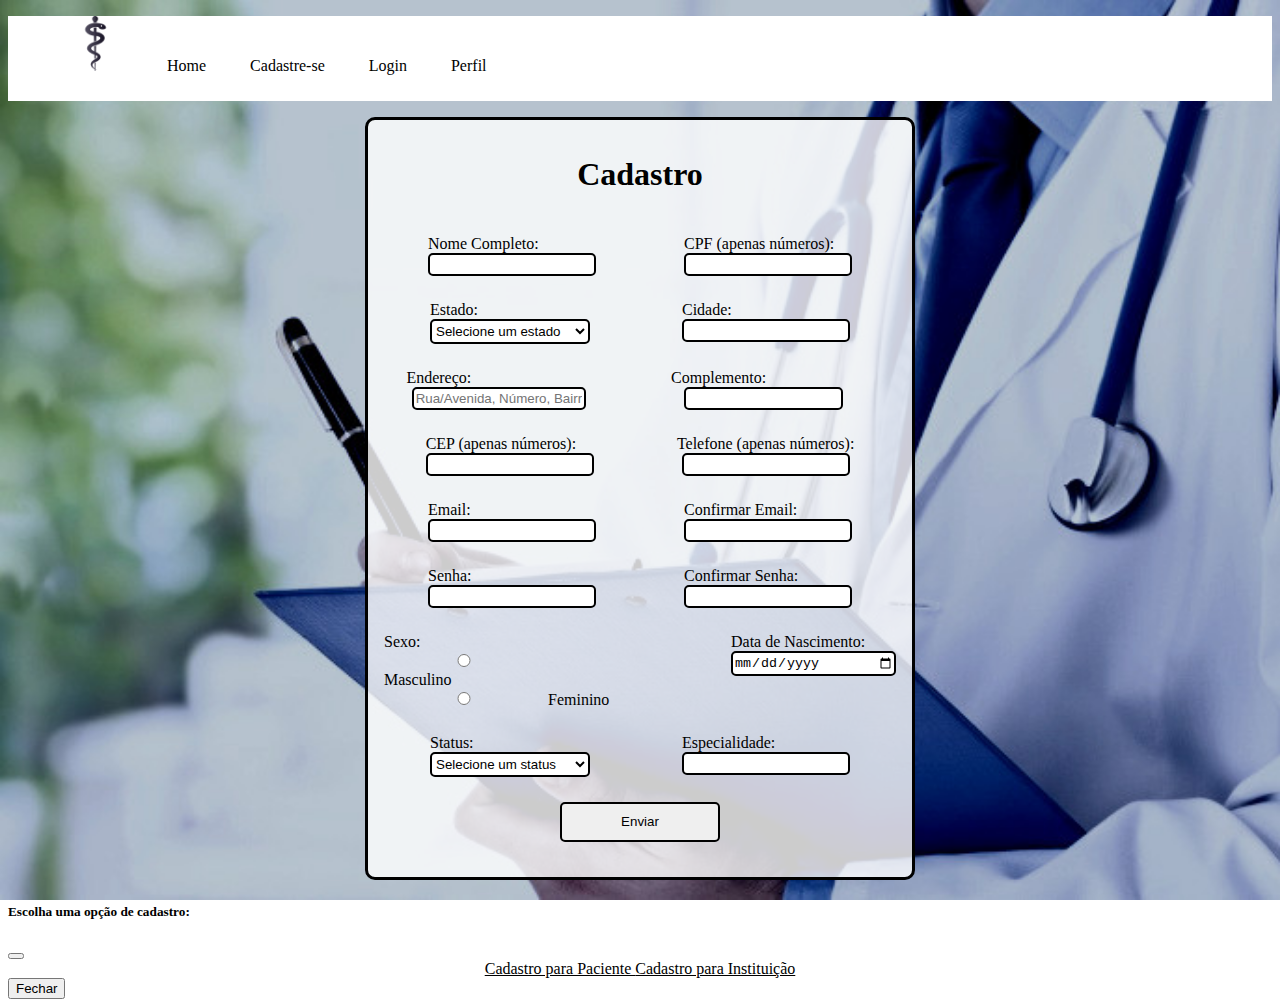
<file: FrontEnd/cadastro_medico.html>
<!doctype html>
<html lang="pt-br">
   <head>
      <meta charset="utf-8">
      <meta name="viewport" content="width=device-width, initial-scale=1">
      <link rel="stylesheet" type="text/css" href="css/style.css">
      <link rel="icon" type="image/x-icon" href="img/icone.png">
      <link href="https://cdn.jsdelivr.net/npm/bootstrap@5.0.1/dist/css/bootstrap.min.css" rel="stylesheet" integrity="sha384-+0n0xVW2eSR5OomGNYDnhzAbDsOXxcvSN1TPprVMTNDbiYZCxYbOOl7+AMvyTG2x" crossorigin="anonymous">
      <title>Cadastro (Médico)</title>
   </head>
   <body id="body_cadastro_medico">
      <nav>
         <ul>
            <li>
               <a> <img src="img/logo.png" height="55" width="55" alt="logo símbolo saúde"> </a>
            </li>
            <li class="linavtexto">
                <a href="home.html"> Home </a>
            </li>
            <li class="linavtexto">
                <a href="#" data-bs-toggle="modal" data-bs-target="#modal_cadastro" id="cadastro"> Cadastre-se </a>
            </li>
            <li class="linavtexto">
                <a href="login_geral.html"> Login </a>
            </li>
            <li class="linavtexto">
               <a href="perfil_usuario.html" id="perfil" class="d-none"> Perfil </a>
            </li>
         </ul>
      </nav>
      <div>
         <form onsubmit="return false" id='form_cadastro'>
            <div class="linha">
               <h1 class="coluna">Cadastro</h1>
            </div>
            <div class="linha">
               <label class="coluna">Nome Completo:
               <input type="text" id="campoNomeCompleto" required>
               </label>
               <label class="coluna">CPF (apenas números):
               <input type="number" id="campoCPF" required>
               </label>
            </div>
            <div class="linha">
               <label class="coluna">
                  Estado:
                  <select name="estado" id="campoEstado" required>
                     <option value="">Selecione um estado</option>
                     <option value="ac">Acre</option>
                     <option value="al">Alagoas</option>
                     <option value="am">Amazonas</option>
                     <option value="ap">Amapá</option>
                     <option value="ba">Bahia</option>
                     <option value="ce">Ceará</option>
                     <option value="df">Distrito Federal</option>
                     <option value="es">Espírito Santo</option>
                     <option value="go">Goiás</option>
                     <option value="ma">Maranhão</option>
                     <option value="mt">Mato Grosso</option>
                     <option value="ms">Mato Grosso do Sul</option>
                     <option value="mg">Minas Gerais</option>
                     <option value="pa">Pará</option>
                     <option value="pb">Paraíba</option>
                     <option value="pr">Paraná</option>
                     <option value="pe">Pernambuco</option>
                     <option value="pi">Piauí</option>
                     <option value="rj">Rio de Janeiro</option>
                     <option value="rn">Rio Grande do Norte</option>
                     <option value="ro">Rondônia</option>
                     <option value="rs">Rio Grande do Sul</option>
                     <option value="rr">Roraima</option>
                     <option value="sc">Santa Catarina</option>
                     <option value="se">Sergipe</option>
                     <option value="sp">São Paulo</option>
                     <option value="to">Tocantins</option>
                  </select>
               </label>
               <label class="coluna">Cidade:
               <input type="text" id="campoCidade" required>
               </label>
            </div>
            <div class="linha">
               <label class="coluna endereco col-8" >Endereço:
               <input type="text" id="campoEndereco" required placeholder="Rua/Avenida, Número, Bairro"> 
               </label>
               <label class="coluna complemento">Complemento:
               <input type="text" id="campoComplemento">
               </label>
            </div>
            <div class="linha">
               <label class="coluna" >CEP (apenas números):
               <input type="number" id="campoCEP" required> 
               </label>
               <label class="coluna">Telefone (apenas números):
               <input type="number" id="campoTelefone" required>
               </label>
            </div>
            <div class="linha">
               <label class="coluna">Email:
               <input type="email" id="campoEmail" required>
               </label>
               <label class="coluna">Confirmar Email:
               <input type="email" id="campoConfirmarEmail" required>
               </label>
            </div>
            <div class="linha">
               <label class="coluna">Senha:
               <input type="password" id="campoSenha" required>
               </label>
               <label class="coluna">Confirmar Senha:
               <input type="password" id="campoConfirmarSenha" required>
               </label>
            </div>
            <div class="linha">
               <div class="coluna divradio">
                  Sexo:
                  <div class="form-check">
                     <input class="form-check-input" type="radio" name="flexRadioDefault sexo" id="flexRadioDefault1" required value="Masculino">
                     <label class="form-check-label radiolabel" for="flexRadioDefault1">
                     Masculino
                     </label>
                  </div>
                  <div class="form-check">
                     <input class="form-check-input" type="radio" name="flexRadioDefault sexo" id="flexRadioDefault2" value="Feminino">
                     <label class="form-check-label radiolabel" for="flexRadioDefault2">
                     Feminino
                     </label>
                  </div>
               </div>
               <label class="coluna labeldate"> Data de Nascimento:
               <input type="date" id="campoSurgimento" required>
               </label>
            </div>
            <div class="linha">
                <label class="coluna">Status:
                    <select name="status" id="campoStatus" required>
                       <option value="">Selecione um status</option>
                       <option value="ativo">Ativo</option>
                       <option value="inoperante">Inoperante</option>
                    </select>
                </label>
                <label class="coluna">Especialidade:
                <input type="text" id="campoEspecialidade" required>
                </label>
             </div>
            <input type="submit" id="enviar" value="Enviar">
            </div>
         </form>
      </div>
      <div class="modal fade" id="modal_cadastro" tabindex="-1" aria-labelledby="ModalLabel" aria-hidden="true">
        <div class="modal-dialog">
          <div class="modal-content">
            <div class="modal-header">
              <h5 class="modal-title" id="ModalLabel">Escolha uma opção de cadastro:</h5>
              <button type="button" class="btn-close" data-bs-dismiss="modal" aria-label="Close"></button>
            </div>
            <div class="modal-body login-modal">
              <a class="btn btn-outline-primary btn-lg" href="cadastro_paciente.html"> Cadastro para Paciente </a>
              <a class="btn btn-outline-primary btn-lg" href="cadastro_instituicao.html"> Cadastro para Instituição </a>
            </div>
            <div class="modal-footer">
              <button type="button" class="btn btn-secondary" data-bs-dismiss="modal">Fechar</button>
            </div>
          </div>
        </div>
      </div>
      <script src="https://code.jquery.com/jquery-3.6.0.min.js"></script>
      <script src="https://cdn.jsdelivr.net/npm/bootstrap@5.0.1/dist/js/bootstrap.bundle.min.js" integrity="sha384-gtEjrD/SeCtmISkJkNUaaKMoLD0//ElJ19smozuHV6z3Iehds+3Ulb9Bn9Plx0x4" crossorigin="anonymous"></script>
      <script src="js/script.js"></script>
   </body>
</html>
</file>
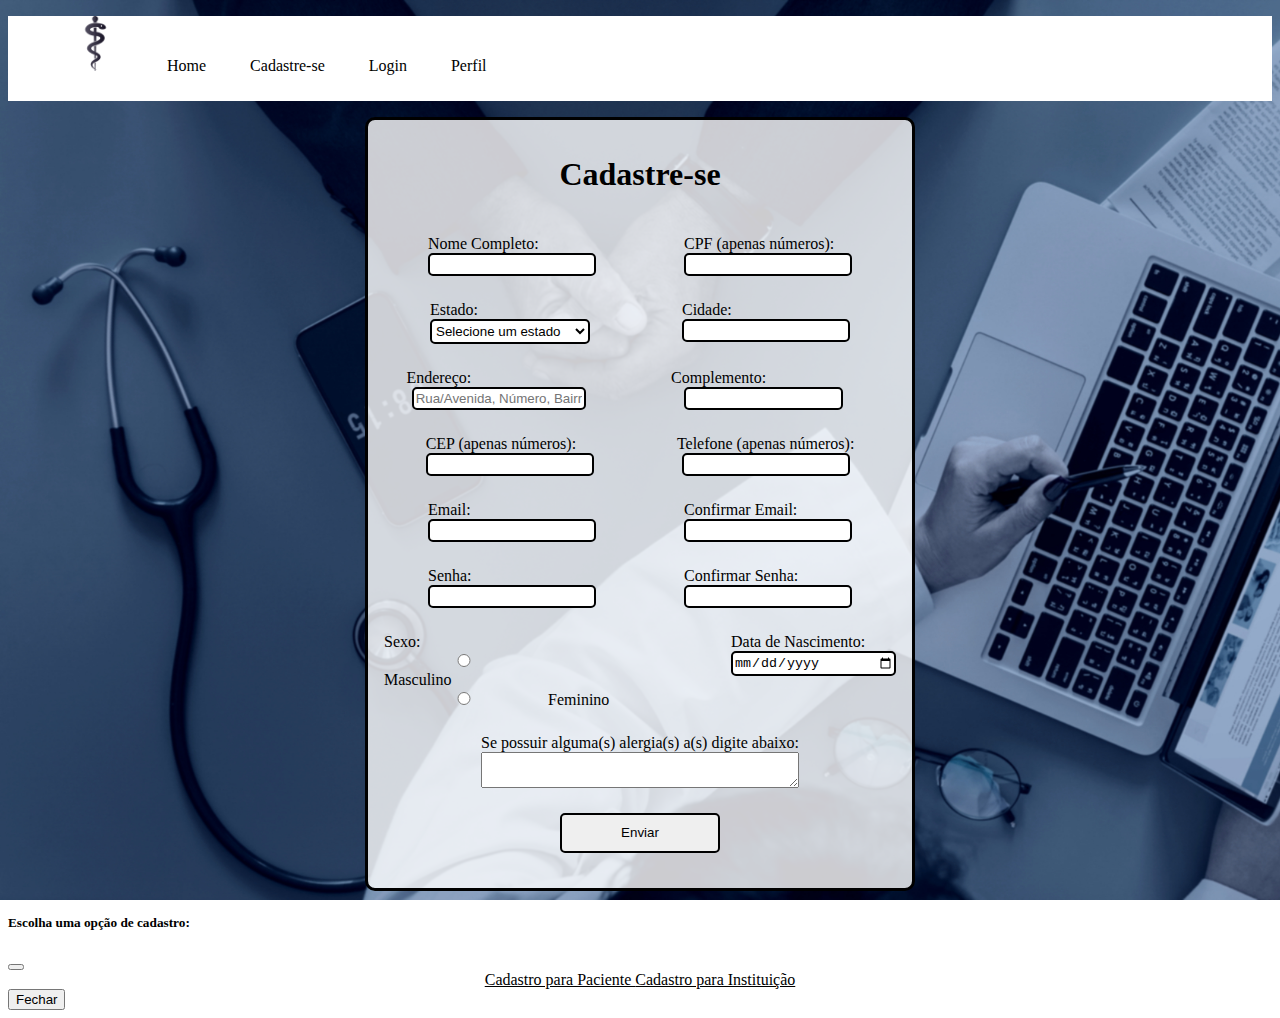
<file: FrontEnd/cadastro_paciente.html>
<!doctype html>
<html lang="pt-br">
   <head>
      <meta charset="utf-8">
      <meta name="viewport" content="width=device-width, initial-scale=1">
      <link rel="stylesheet" type="text/css" href="css/style.css">
      <link rel="icon" type="image/x-icon" href="img/icone.png">
      <link href="https://cdn.jsdelivr.net/npm/bootstrap@5.0.1/dist/css/bootstrap.min.css" rel="stylesheet" integrity="sha384-+0n0xVW2eSR5OomGNYDnhzAbDsOXxcvSN1TPprVMTNDbiYZCxYbOOl7+AMvyTG2x" crossorigin="anonymous">
      <title>Cadastro (Paciente)</title>
   </head>
   <body id="body_cadastro_paciente">
      <nav>
         <ul>
            <li>
               <a> <img src="img/logo.png" height="55" width="55" alt="logo símbolo saúde"> </a>
            </li>
            <li class="linavtexto">
               <a href="home.html"> Home </a>
            </li>
            <li class="linavtexto">
               <a href="#" data-bs-toggle="modal" data-bs-target="#modal_cadastro" id="cadastro"> Cadastre-se </a>
            </li>
            <li class="linavtexto">
               <a href="login_geral.html"> Login </a>
            </li>
            <li class="linavtexto">
               <a href="perfil_usuario.html" id="perfil" class="d-none"> Perfil </a>
            </li>
         </ul>
      </nav>
      <div>
         <form onsubmit="return false" id='form_cadastro'>
            <div class="linha">
               <h1 class="coluna">Cadastre-se</h1>
            </div>
            <div class="linha">
               <label class="coluna">Nome Completo:
               <input type="text" required id="campoNomeCompleto">
               </label>
               <label class="coluna">CPF (apenas números):
               <input type="number" required id="campoCPF">
               </label>
            </div>
            <div class="linha">
               <label class="coluna">
                  Estado:
                  <select name="estado" required id="campoEstado">
                     <option value="">Selecione um estado</option>
                     <option value="ac">Acre</option>
                     <option value="al">Alagoas</option>
                     <option value="am">Amazonas</option>
                     <option value="ap">Amapá</option>
                     <option value="ba">Bahia</option>
                     <option value="ce">Ceará</option>
                     <option value="df">Distrito Federal</option>
                     <option value="es">Espírito Santo</option>
                     <option value="go">Goiás</option>
                     <option value="ma">Maranhão</option>
                     <option value="mt">Mato Grosso</option>
                     <option value="ms">Mato Grosso do Sul</option>
                     <option value="mg">Minas Gerais</option>
                     <option value="pa">Pará</option>
                     <option value="pb">Paraíba</option>
                     <option value="pr">Paraná</option>
                     <option value="pe">Pernambuco</option>
                     <option value="pi">Piauí</option>
                     <option value="rj">Rio de Janeiro</option>
                     <option value="rn">Rio Grande do Norte</option>
                     <option value="ro">Rondônia</option>
                     <option value="rs">Rio Grande do Sul</option>
                     <option value="rr">Roraima</option>
                     <option value="sc">Santa Catarina</option>
                     <option value="se">Sergipe</option>
                     <option value="sp">São Paulo</option>
                     <option value="to">Tocantins</option>
                  </select>
               </label>
               <label class="coluna">Cidade:
               <input type="text" required id="campoCidade" id="campoEndereco">
               </label>
            </div>
            <div class="linha">
               <label class="coluna endereco col-8" >Endereço:
               <input type="text" required placeholder="Rua/Avenida, Número, Bairro" id="campoEndereco"> 
               </label>
               <label class="coluna complemento">Complemento:
               <input type="text" id="campoComplemento">
               </label>
            </div>
            <div class="linha">
               <label class="coluna" >CEP (apenas números):
               <input type="number" required id="campoCEP"> 
               </label>
               <label class="coluna">Telefone (apenas números):
               <input type="number" required id="campoTelefone">
               </label>
            </div>
            <div class="linha">
               <label class="coluna">Email:
               <input type="email" required id="campoEmail">
               </label>
               <label class="coluna">Confirmar Email:
               <input type="email" required id="campoConfirmarEmail">
               </label>
            </div>
            <div class="linha">
               <label class="coluna">Senha:
               <input type="password" required id="campoSenha">
               </label>
               <label class="coluna">Confirmar Senha:
               <input type="password" required id="campoConfirmarSenha">
               </label>
            </div>
            <div class="linha">
               <div class="coluna divradio">
                  Sexo:
                  <div class="form-check">
                     <input class="form-check-input" type="radio" name="flexRadioDefault sexo" id="flexRadioDefault1" required value="Masculino">
                     <label class="form-check-label radiolabel" for="flexRadioDefault1">
                     Masculino
                     </label>
                  </div>
                  <div class="form-check">
                     <input class="form-check-input" type="radio" name="flexRadioDefault sexo" id="flexRadioDefault2" value="Feminino">
                     <label class="form-check-label radiolabel" for="flexRadioDefault2">
                     Feminino
                     </label>
                  </div>
               </div>
               <label class="coluna labeldate"> Data de Nascimento:
               <input type="date" required id="campoSurgimento">
               </label>
            </div>
            <div class="linha">
               <label class="coluna complemento">Se possuir alguma(s) alergia(s) a(s) digite abaixo:
                  <textarea id="campoAlergia"></textarea>
               </label>
            </div>
            <input type="submit" id="enviar" value="Enviar">
         </form>
      </div>
      <div class="modal fade" id="modal_cadastro" tabindex="-1" aria-labelledby="ModalLabel" aria-hidden="true">
        <div class="modal-dialog">
          <div class="modal-content">
            <div class="modal-header">
              <h5 class="modal-title" id="ModalLabel">Escolha uma opção de cadastro:</h5>
              <button type="button" class="btn-close" data-bs-dismiss="modal" aria-label="Close"></button>
            </div>
            <div class="modal-body login-modal">
              <a class="btn btn-outline-primary btn-lg" href="cadastro_paciente.html"> Cadastro para Paciente </a>
              <a class="btn btn-outline-primary btn-lg" href="cadastro_instituicao.html"> Cadastro para Instituição </a>
            </div>
            <div class="modal-footer">
              <button type="button" class="btn btn-secondary" data-bs-dismiss="modal">Fechar</button>
            </div>
          </div>
        </div>
      </div>
      <script src="https://code.jquery.com/jquery-3.6.0.min.js"></script>
      <script src="https://cdn.jsdelivr.net/npm/bootstrap@5.0.1/dist/js/bootstrap.bundle.min.js" integrity="sha384-gtEjrD/SeCtmISkJkNUaaKMoLD0//ElJ19smozuHV6z3Iehds+3Ulb9Bn9Plx0x4" crossorigin="anonymous"></script>
      <script src="js/script.js"></script>
   </body>
</html>
</file>
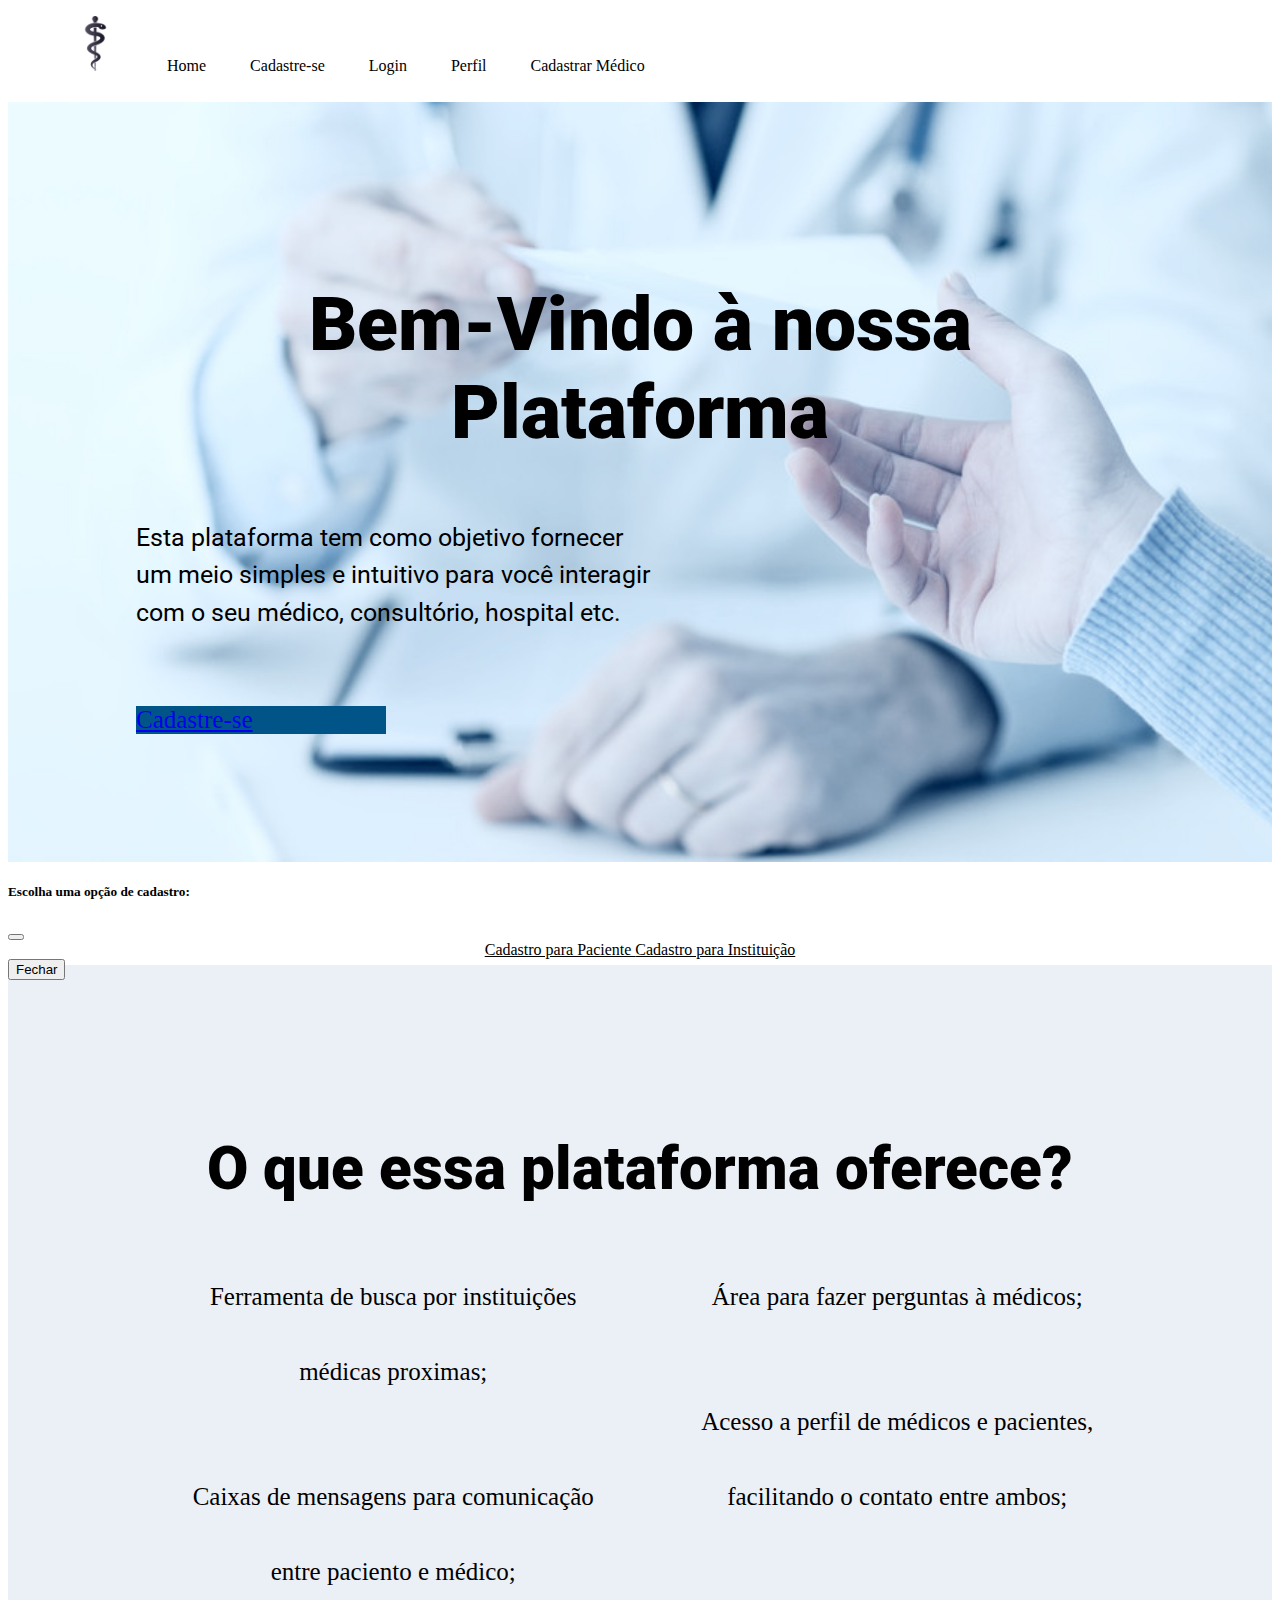
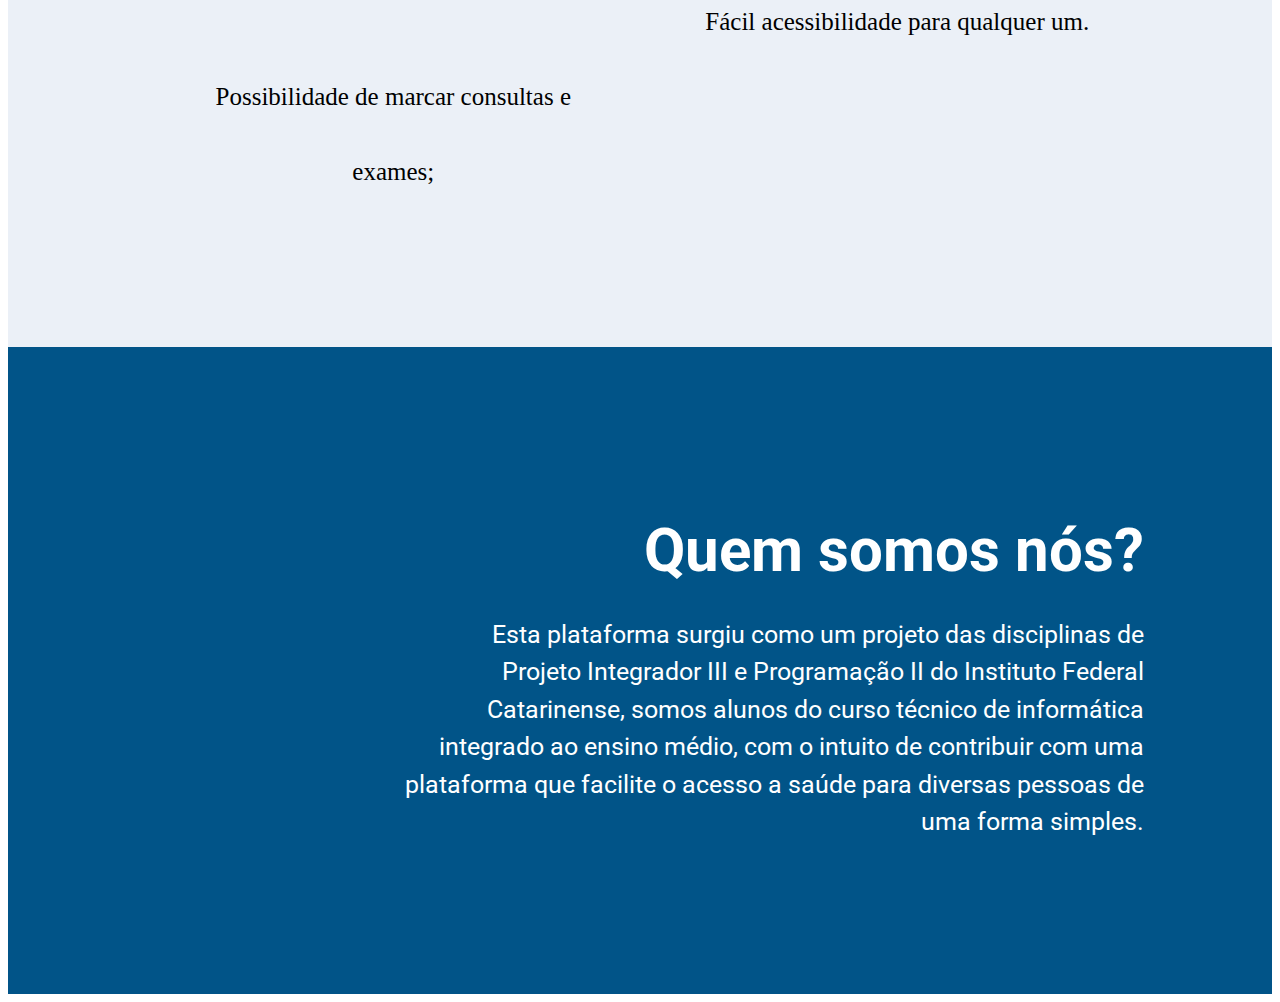
<file: FrontEnd/home.html>
<!doctype html>
<html lang="pt-br">
   <head>
      <meta charset="utf-8">
      <meta name="viewport" content="width=device-width, initial-scale=1">
      <link rel="stylesheet" type="text/css" href="css/style.css">
      <link rel="icon" type="image/x-icon" href="img/icone.png">
      <link href="https://cdn.jsdelivr.net/npm/bootstrap@5.0.1/dist/css/bootstrap.min.css" rel="stylesheet" integrity="sha384-+0n0xVW2eSR5OomGNYDnhzAbDsOXxcvSN1TPprVMTNDbiYZCxYbOOl7+AMvyTG2x" crossorigin="anonymous">
      <link href='https://fonts.googleapis.com/css?family=Roboto' rel='stylesheet'>
      <title>Home</title>
   </head>
   <body id="body_home">
      <nav>
         <ul>
            <li>
               <a> <img src="img/logo.png" height="55" width="55" alt="logo símbolo saúde"> </a>
            </li>
            <li class="linavtexto">
               <a href="#"> Home </a>
            </li>
            <li class="linavtexto">
               <a href="#" data-bs-toggle="modal" data-bs-target="#modal_cadastro" id="cadastro"> Cadastre-se </a>
            </li>
            <li class="linavtexto">
               <a href="login_geral.html"> Login </a>
            </li>
            <li class="linavtexto">
               <a href="perfil_usuario.html" id="perfil" class="d-none"> Perfil </a>
            </li>
            <li class="linavtexto">
               <a href="cadastro_medico.html" id="cadastroMedico" class="d-none"> Cadastrar Médico </a>
            </li>
         </ul>
      </nav>
      <div id = "banner_homepage">
            <div class = "linha">
                <div class = "coluna">
                </div>
                <div class = "coluna">
                    <h1 id="titulo_homepage">
                        <strong>Bem-Vindo à nossa Plataforma</strong>
                    </h1>
                    <p id="texto1_homepage">
                            Esta plataforma tem como objetivo fornecer <br>
                            um meio simples e intuitivo para você interagir <br>
                            com o seu médico, consultório, hospital etc. 
                    </p>
                    <a id="botao_cadastro_homepage" class="btn btn-primary btn-lg" href="#" data-bs-toggle="modal" data-bs-target="#modal_cadastro">
                        Cadastre-se
                    </a>
                </div>
            </div>
      </div>
      <div class="modal fade" id="modal_cadastro" tabindex="-1" aria-labelledby="ModalLabel" aria-hidden="true">
        <div class="modal-dialog">
          <div class="modal-content">
            <div class="modal-header">
              <h5 class="modal-title" id="ModalLabel">Escolha uma opção de cadastro:</h5>
              <button type="button" class="btn-close" data-bs-dismiss="modal" aria-label="Close"></button>
            </div>
            <div class="modal-body login-modal">
              <a class="btn btn-outline-primary btn-lg" href="cadastro_paciente.html"> Cadastro para Paciente </a>
              <a class="btn btn-outline-primary btn-lg" href="cadastro_instituicao.html"> Cadastro para Instituição </a>
            </div>
            <div class="modal-footer">
              <button type="button" class="btn btn-secondary" data-bs-dismiss="modal">Fechar</button>
            </div>
          </div>
        </div>
      </div>
      <div id = "banner_homepage2">
         <div class = "linha">
             <div class = "coluna">
                 <h1 id="segundo_titulo_homepage">
                     <strong>O que essa plataforma oferece?</strong>
                 </h1>
                 <div class = "linha">
                    <div class = "coluna">
                        <ul>
                           Ferramenta de busca por instituições médicas proximas;
                        </ul>
                        <ul>
                           Caixas de mensagens para comunicação entre paciento e médico;
                        </ul>
                        <ul>
                           Possibilidade de marcar consultas e exames;
                        </ul>
                    </div>
                    <div class="coluna">
                        <ul>
                          Área para fazer perguntas à médicos;
                        </ul>
                        <ul>
                           Acesso a perfil de médicos e pacientes, facilitando o contato entre ambos; 
                        </ul>
                        <ul>
                           Fácil acessibilidade para qualquer um.
                        </ul>
                    </div>
                 </div>
             </div>
         </div>
      </div>
      <div id = "banner_homepage3">
         <h1>
            Quem somos nós?
         </h1>
         <p id="texto1_homepage">
               Esta plataforma surgiu como um projeto das disciplinas de  <br>
               Projeto Integrador III e Programação II do Instituto Federal<br>
               Catarinense, somos alunos do curso técnico de informática <br>
               integrado ao ensino médio, com o intuito de contribuir com uma <br>
               plataforma que facilite o acesso a saúde para diversas pessoas de <br>
               uma forma simples.
       </p>
      </div>
      <script src="https://cdn.jsdelivr.net/npm/bootstrap@5.0.1/dist/js/bootstrap.bundle.min.js" integrity="sha384-gtEjrD/SeCtmISkJkNUaaKMoLD0//ElJ19smozuHV6z3Iehds+3Ulb9Bn9Plx0x4" crossorigin="anonymous"></script>
      <script src="https://code.jquery.com/jquery-3.6.0.min.js"></script>
      <script src="js/script.js"></script>
   </body>
</html>
</file>
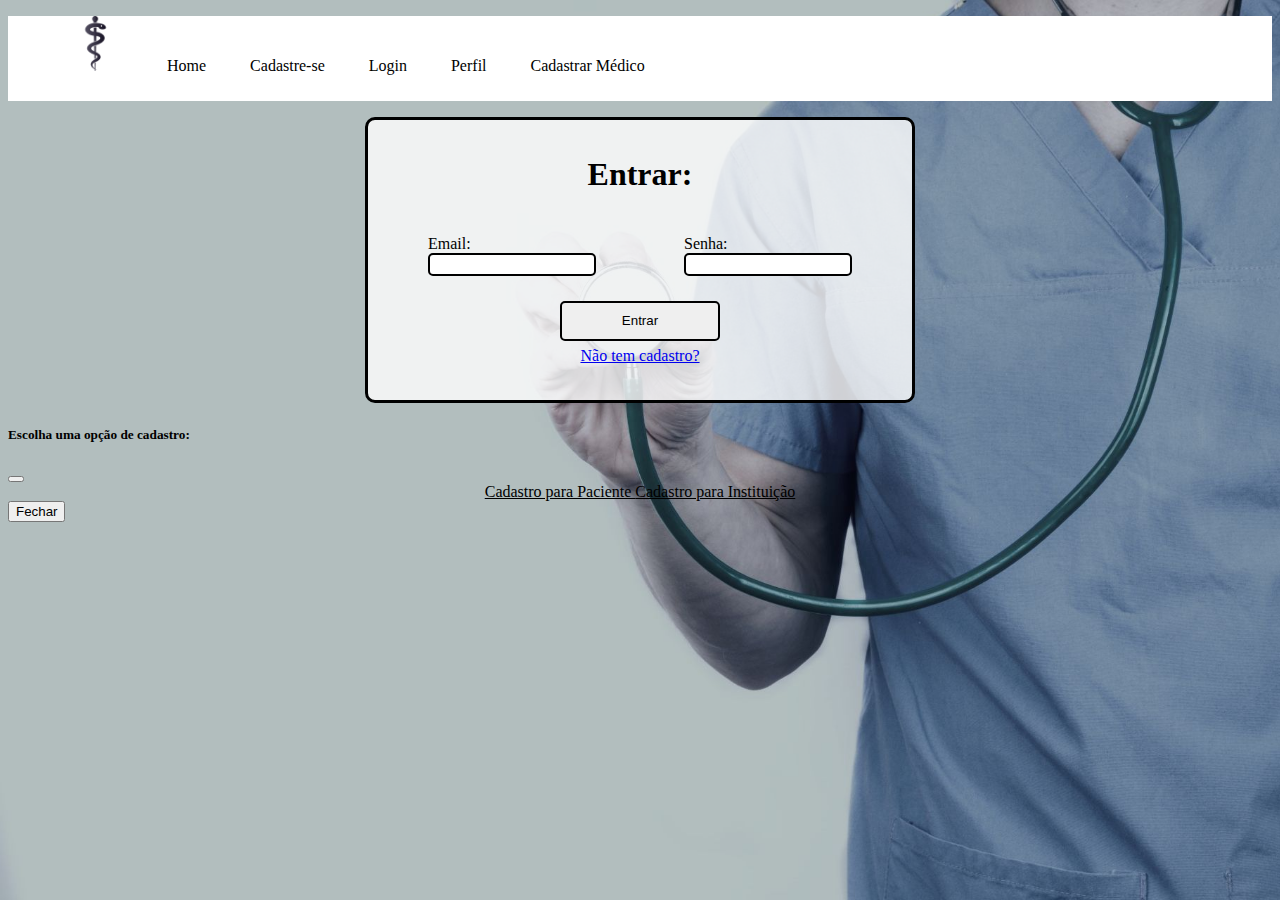
<file: FrontEnd/login_geral.html>
<!doctype html>
<html lang="pt-br">
   <head>
      <meta charset="utf-8">
      <meta name="viewport" content="width=device-width, initial-scale=1">
      <link rel="stylesheet" type="text/css" href="css/style.css">
      <link rel="icon" type="image/x-icon" href="img/icone.png">
      <link href="https://cdn.jsdelivr.net/npm/bootstrap@5.0.1/dist/css/bootstrap.min.css" rel="stylesheet" integrity="sha384-+0n0xVW2eSR5OomGNYDnhzAbDsOXxcvSN1TPprVMTNDbiYZCxYbOOl7+AMvyTG2x" crossorigin="anonymous">
      <title>Login</title>
   </head>
   <body id="body_login">
      <nav>
         <ul>
            <li>
               <a> <img src="img/logo.png" height="55" width="55" alt="logo símbolo saúde"> </a>
            </li>
            <li class="linavtexto">
                <a href="home.html"> Home </a>
            </li>
            <li class="linavtexto">
                <a href="#" data-bs-toggle="modal" data-bs-target="#modal_cadastro" id="cadastro"> Cadastre-se </a>
            </li>
            <li class="linavtexto">
                <a href="login_geral.html"> Login </a>
            </li>
            <li class="linavtexto">
               <a href="perfil_usuario.html" id="perfil" class="d-none"> Perfil </a>
            </li>
            <li class="linavtexto">
               <a href="cadastro_medico.html" id="cadastroMedico" class="d-none"> Cadastrar Médico </a>
            </li>
         </ul>
      </nav>
      <div>
         <form onsubmit="return false">
            <div class="linha">
               <h1 class="coluna">Entrar:</h1>
            </div>
            <div class="linha">
               <label class="coluna">Email:
                  <input type="text" id="campoEmail" required>
               </label>
               <label class="coluna">Senha:
                  <input type="password" id="campoSenha" required>
               </label>
            </div>
            <input type="submit" id="enviarLogin" value="Entrar">
            <a id="link_cadastro" href="#" data-bs-toggle="modal" data-bs-target="#modal_cadastro">
                Não tem cadastro?
            </a>
         </form>
      </div>
      <div class="modal fade" id="modal_cadastro" tabindex="-1" aria-labelledby="ModalLabel" aria-hidden="true">
        <div class="modal-dialog">
          <div class="modal-content">
            <div class="modal-header">
              <h5 class="modal-title" id="ModalLabel">Escolha uma opção de cadastro:</h5>
              <button type="button" class="btn-close" data-bs-dismiss="modal" aria-label="Close"></button>
            </div>
            <div class="modal-body login-modal">
              <a class="btn btn-outline-primary btn-lg" href="cadastro_paciente.html"> Cadastro para Paciente </a>
              <a class="btn btn-outline-primary btn-lg" href="cadastro_instituicao.html"> Cadastro para Instituição </a>
            </div>
            <div class="modal-footer">
              <button type="button" class="btn btn-secondary" data-bs-dismiss="modal">Fechar</button>
            </div>
          </div>
        </div>
      </div>
      <script src="https://cdn.jsdelivr.net/npm/bootstrap@5.0.1/dist/js/bootstrap.bundle.min.js" integrity="sha384-gtEjrD/SeCtmISkJkNUaaKMoLD0//ElJ19smozuHV6z3Iehds+3Ulb9Bn9Plx0x4" crossorigin="anonymous"></script>
      <script src="https://code.jquery.com/jquery-3.6.0.min.js"></script>
      <script src="js/script.js"></script>
   </body>
</html>
</file>
<file: css/style.css>
:root{
    --navbar-color: #ffffff;
    --navbar-hover-color: #015488;
    --input-focus-color: #0994eb;
    --submit-hover-color: #015488;
}
body{
    background-repeat: no-repeat;
    background-size: cover;
    background-attachment: fixed
}
#body_cadastro_paciente{
    background-image: url(../img/bgcadastro.jpg);
}
#body_cadastro_empresa{
    background-image: url(../img/bgempresacadastro.jpg) 
}
nav{
    background-color: var(--navbar-color);
}
ul{
    text-align: left;
}
nav li {
    list-style: none;
    display: inline-block;
    cursor: pointer;
}
.linavtexto {
    line-height: 70px;
    color: black;
    transition: 0.25s;
}
.linavtexto:hover{
    background-color: var(--navbar-hover-color);
    transition: 0.25s;
}
nav a{
    color: black;
    text-decoration: none;
    padding: 20px;
    padding-bottom: 25px;
    padding-top: 25px;
}
nav a:hover{
    color: white;
}
form {
    margin-left: auto;
    margin-right: auto;
    width: 32em;
    text-align: center;
    background-color: rgb(255, 255, 255, 0.8);
    padding-top: 15px;
    padding-bottom: 35px;
    padding-right: 1em;
    padding-left: 1em;
    border: 3px solid black;
    border-radius: 10px;
    margin-bottom: 1.5em;
}
label{
    text-align: left;
    margin-top: 20px;
    margin-bottom: 5px;
    color: #000000;
    margin-left: auto;
    margin-right: auto;
}
select{
    width: 12em;
    border-radius: 5px;
    border: solid black 2px;
    background: white;
    color: black;
    padding-top: 2px;
    padding-bottom: 2px;
    outline: none;
}
select:focus{
    border: 2px solid var(--input-focus-color);
}
input{
    width: 12em;
    border-radius: 5px;
    text-align: left;
    border: 2px solid black;
    margin-left: auto;
    margin-right: auto;
    padding-top: 2px;
    padding-bottom: 2px;
}
input:focus{
    border: 2px solid var(--input-focus-color);
}
input:focus-visible{
    outline: none;
}
input[type=number] {
    -moz-appearance: textfield;
}
input::-webkit-outer-spin-button, input::-webkit-inner-spin-button {
    -webkit-appearance: none;
}
input[type=submit]{
    height: 35px;
    transition: 0.25s;
    text-align: center;
}
input[type=submit]:hover{
    text-align: center;
    background-color: var(--submit-hover-color);
    color:white;
    transition: 0.25s;
}
h1{
    text-align: center;
    margin-right: auto;
    margin-left: auto;
}
#enviar{
    margin-top: 2.2em;
}
.linha{
    display: flex;
    flex-direction: row;
    width: 100%;
}
.coluna{
    display: flex;
    flex-direction: column;
    flex-basis: auto;
}
.endereco{
    margin-left: 1.4em;
}
.endereco>input{
    width: 90% !important;
}
.complemento>input{
    width: 82% !important;
}
.radiolabel{
    line-height: normal;
    margin-top: -20px;
}
.divsexo {
    text-align: left;
    margin-top: 20px;
    margin-bottom: 5px;
    color: #000000;
    margin-left: auto;
    margin-right: auto;
}
.labeldate{
    margin-left: 7.5em !important;
}
</file>
<file: FrontEnd/css/style.css>
:root{
    --navbar-color: #ffffff;
    --navbar-hover-color: #015488;
    --input-focus-color: #0994eb;
    --submit-hover-color: #015488;
}
body{
    background-repeat: no-repeat;
    background-size: cover;
    background-attachment: fixed;
}

#body_login{
    background-image: url(../img/bglogin.jpg)
}

#body_cadastro_paciente{
    background-image: url(../img/bgcadastro.jpg);    
}

#body_cadastro_empresa{
    background-image: url(../img/bgempresacadastro.jpg);
}

#body_cadastro_medico{
    background-image: url(../img/bgcadastromedico.jpg);
}
#body_perfil_instituicao{
    background-color: #5b748c;
}

#titulo_homepage{
    font-family: 'Roboto';
    text-align: center;
    font-size: 75px;
    margin-bottom: .5em;
}
#segundo_titulo_homepage{
    font-family: 'Roboto';
    text-align: center;
    font-size: 60px;
    margin-bottom: .5em;
    text-align: center;
}
#texto1_homepage{
    font-family: 'Roboto';
    line-height: 1.5em;
    font-size: 25px;
}
#banner_homepage{
    background-image: url(../img/banner_home.jpg);
    background-repeat: no-repeat;
    background-size: cover;
    padding: 8em;
    margin-top: -15px;
}

#banner_homepage2{
    background-image: none;
    background-color: #ebf0f7;
    padding: 8em;
    margin-top: -15px;
}

#banner_homepage3{
    background-image: none;
    background-color: #015488;
    color: white;
    padding: 8em;
    margin-top: -15px;
}
#banner_homepage3 h1{
    font-family: 'Roboto';
    font-size: 60px;
    margin-bottom: .5em;
    text-align: right;
}
#banner_homepage3 p{
    text-align: right;
}
#botao_cadastro_homepage{
    width: 10em;
    font-size: 25px;
    margin-top: 2em;
    background-color: #015488;
}
#botao_cadastro_homepage:hover{
    background-color: #004680;
}
#perfil_instituicao{
    margin: 5em;
    padding: 2em;
    background-color: white;
    border: 5px solid black;
}
nav{
    background-color: var(--navbar-color);
}
ul{
    text-align: left;
}
nav li {
    list-style: none;
    display: inline-block;
    cursor: pointer;
}
.linavtexto {
    line-height: 70px;
    color: black;
    transition: 0.25s;
}
.linavtexto:hover{
    background-color: var(--navbar-hover-color);
    transition: 0.25s;
}
nav a{
    color: black;
    text-decoration: none;
    padding: 20px;
    padding-bottom: 25px;
    padding-top: 25px;
}
nav a:hover{
    color: white;
}
form {
    margin-left: auto;
    margin-right: auto;
    width: 32em;
    text-align: center;
    background-color: rgb(255, 255, 255, 0.8);
    padding-top: 15px;
    padding-bottom: 35px;
    padding-right: 1em;
    padding-left: 1em;
    border: 3px solid black;
    border-radius: 10px;
    margin-bottom: 1.5em;
}
label{
    text-align: left;
    margin-top: 20px;
    margin-bottom: 5px;
    color: #000000;
    margin-left: auto;
    margin-right: auto;
}
select{
    width: 12em;
    border-radius: 5px;
    border: solid black 2px;
    background: white;
    color: black;
    padding-top: 2px;
    padding-bottom: 2px;
    outline: none;
}
select:focus{
    border: 2px solid var(--input-focus-color);
}
input{
    width: 12em;
    border-radius: 5px;
    text-align: left;
    border: 2px solid black;
    margin-left: auto;
    margin-right: auto;
    padding-top: 2px;
    padding-bottom: 2px;
}
input:focus{
    border: 2px solid var(--input-focus-color);
}
input:focus-visible{
    outline: none;
}
input[type=number] {
    -moz-appearance: textfield;
}
input::-webkit-outer-spin-button, input::-webkit-inner-spin-button {
    -webkit-appearance: none;
}
input[type=submit]{
    height: 40px;
    transition: 0.25s;
    text-align: center;
}
input[type=submit]:hover{
    text-align: center;
    background-color: var(--submit-hover-color);
    color:white;
    transition: 0.25s;
}
h1{
    text-align: center;
    margin-right: auto;
    margin-left: auto;
}
#enviar,
#enviarLogin{
    margin-top: 1.5em;
}

.foto_perfil{
    width: 300px;
    height: 300px;
    object-fit: cover;
    border: 5px solid black;
    display: block;
    display: inline;
}
.dados_perfil{
    margin-left: 3em;
}
.elementos_perfil{
    font-weight: normal;
    line-height: 2em;
    text-decoration: none;
    font-size: 30px;
    display: block;
}
.linha{
    display: flex;
    flex-direction: row;
    width: 100%;
}
.coluna{
    display: flex;
    flex-direction: column;
    flex-basis: auto;
}
.endereco{
    margin-left: 1.4em;
}
.endereco>input{
    width: 90% !important;
}
.complemento>input{
    width: 82% !important;
}
.radiolabel{
    line-height: normal;
    margin-top: -20px;
}
.divradio {
    text-align: left;
    margin-top: 20px;
    margin-bottom: 5px;
    color: #000000;
    margin-left: auto;
    margin-right: auto;
}
.labeldate{
    margin-left: 7.5em !important;
}

#link_cadastro{
    display: block;
    margin-top: .4em;
}

.login-modal{
    display: block;
    text-align: center;
}

.login-modal a{
    margin-top: 10px;
    border-color: black;
    color: black;
    width: 15em;
    border-width: 2px;
}

.login-modal a:hover,
.login-modal a:focus{
    background-color: rgb(1, 84, 136);
    border-color: black;
}

.coluna ul{
    font-size: 25px;
    text-align: center;
    line-height: 3em;
}

#perfil_buttons{
    margin: .5em 0 0 22em;
}

#perfil_buttons button{
    margin-right: .5em;
}
</file>
